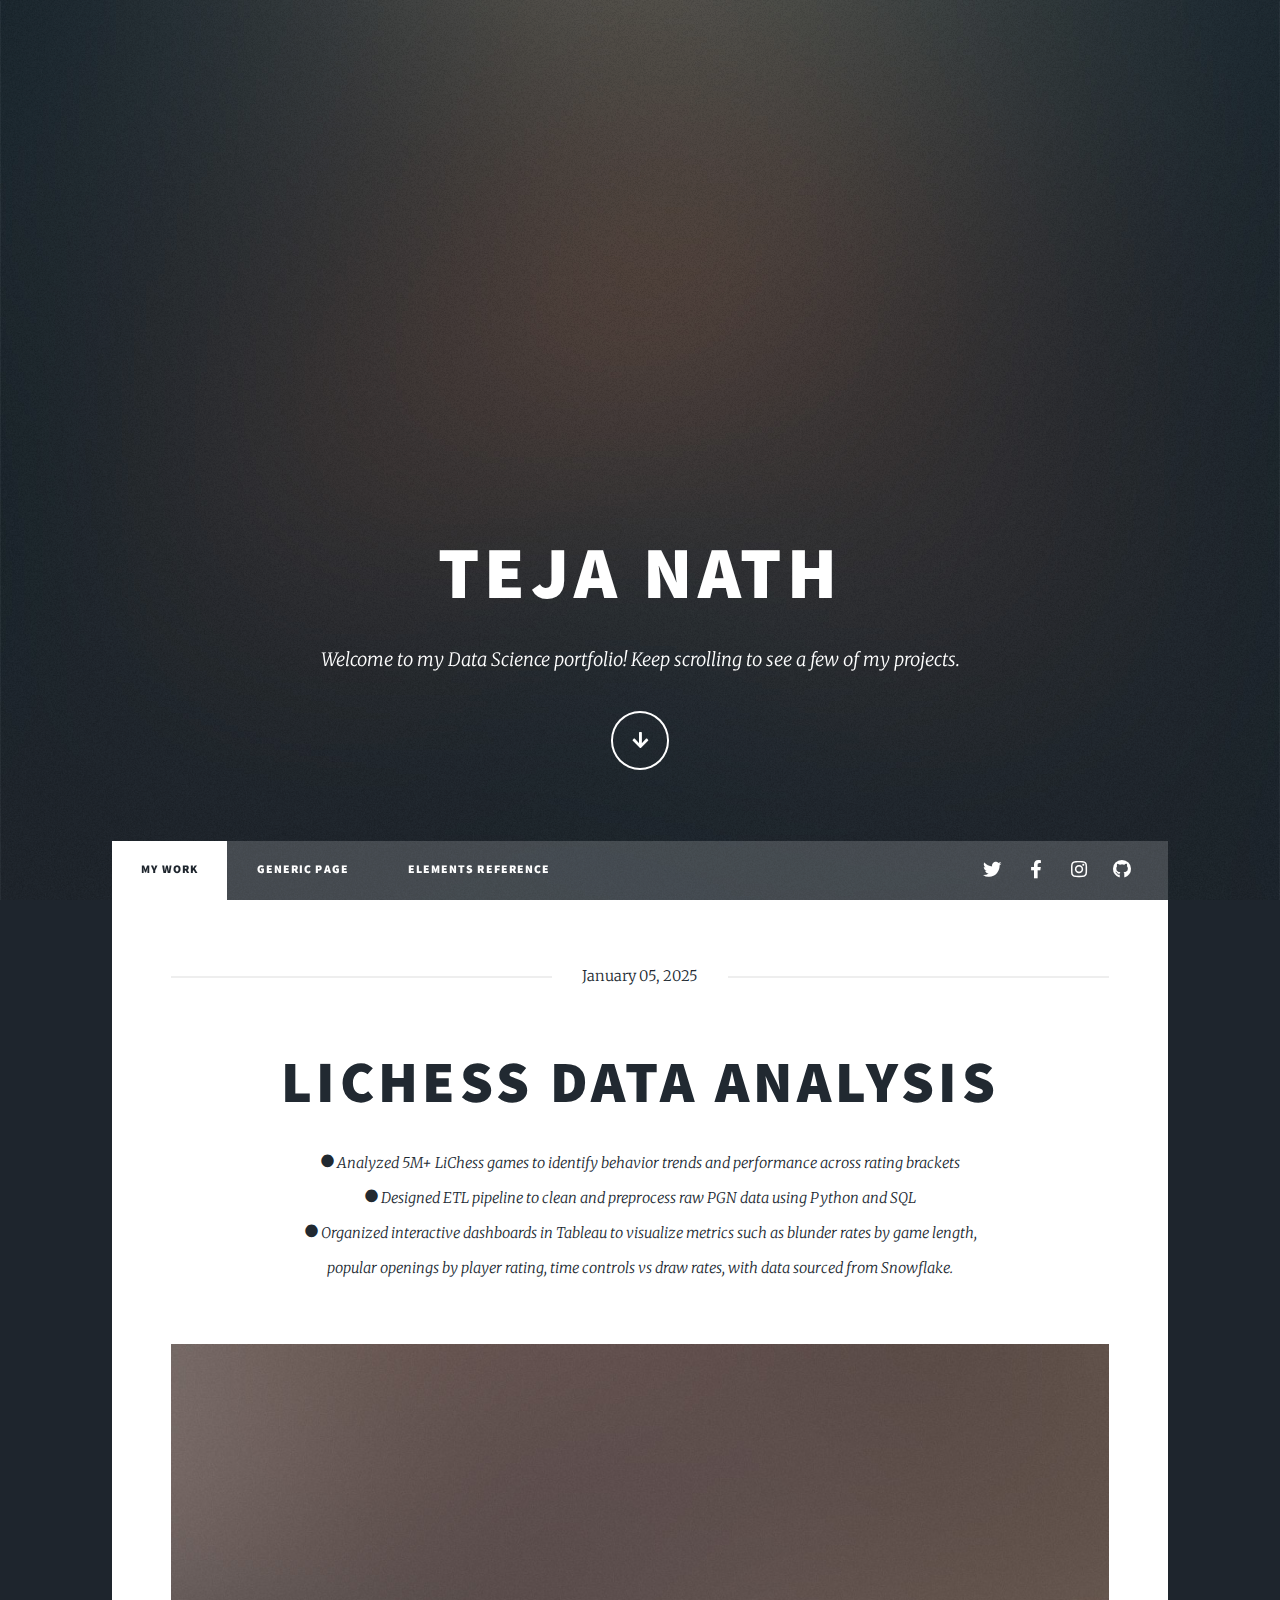
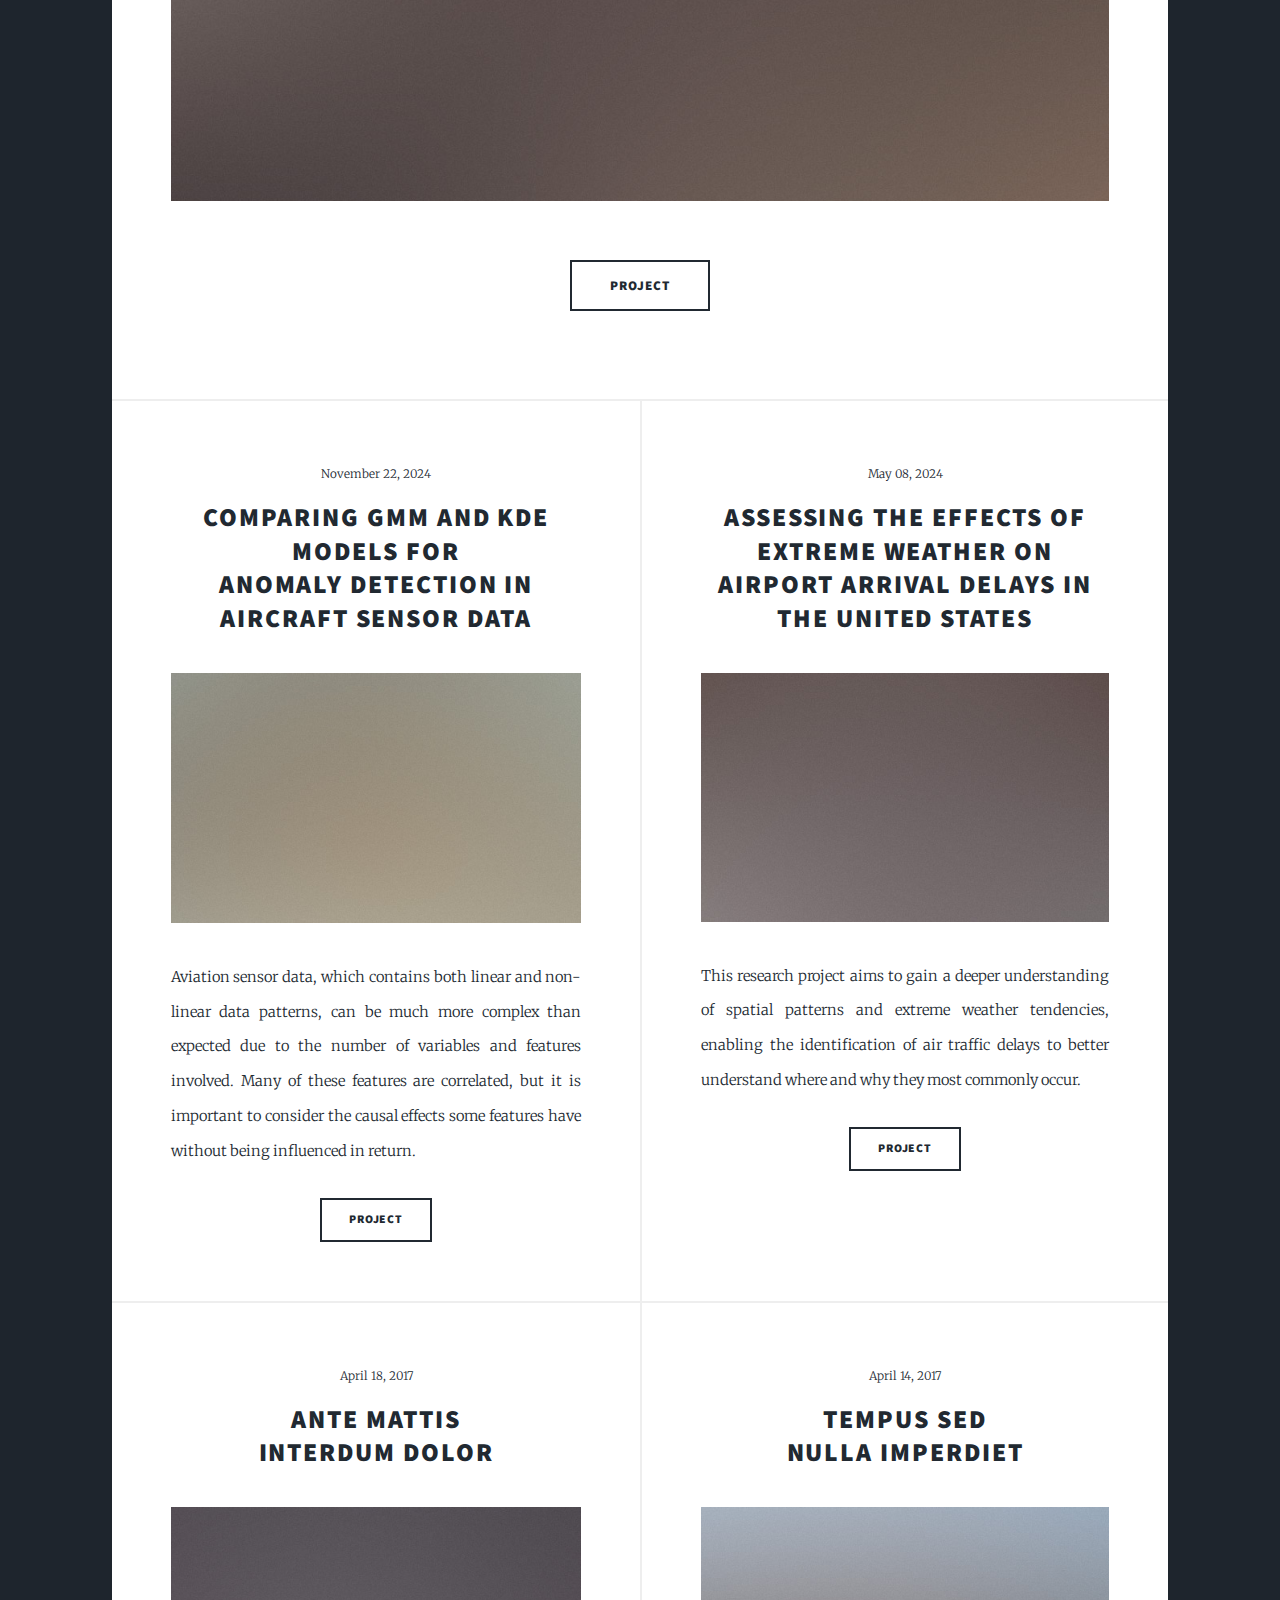
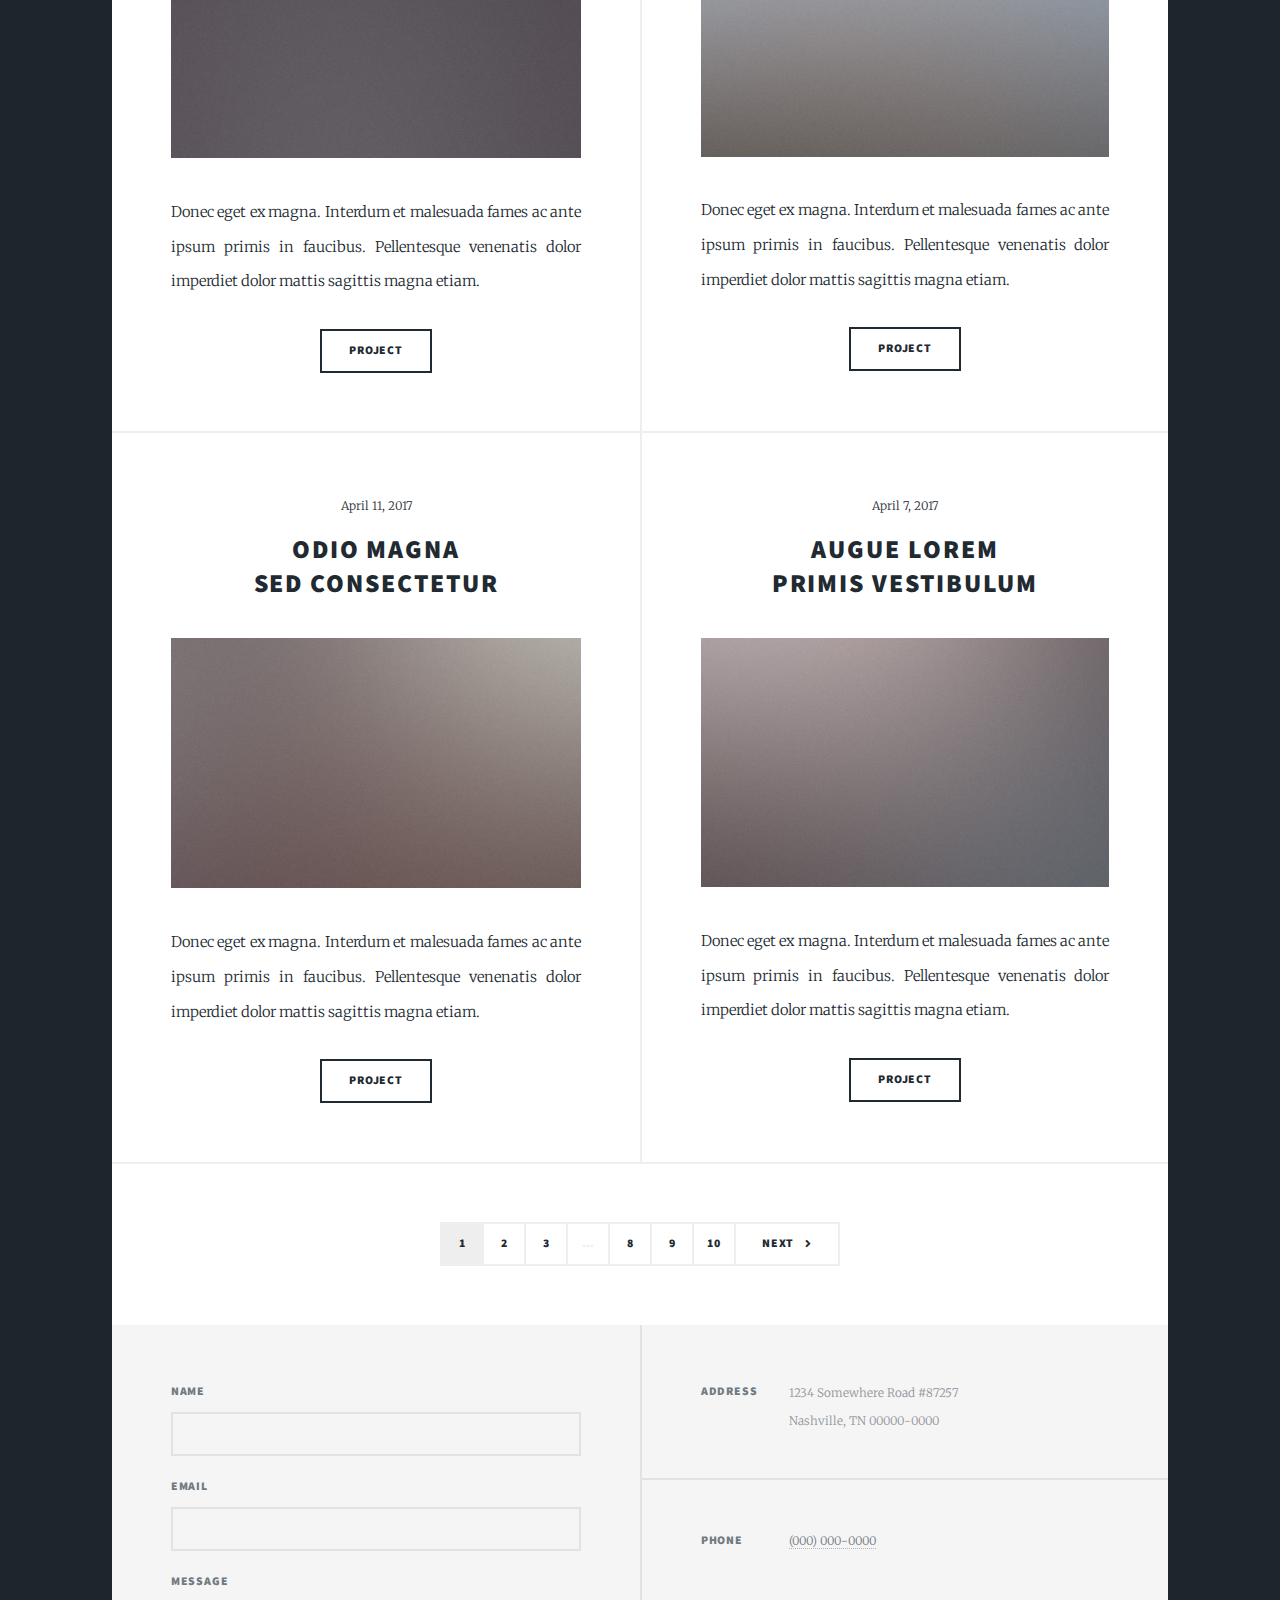
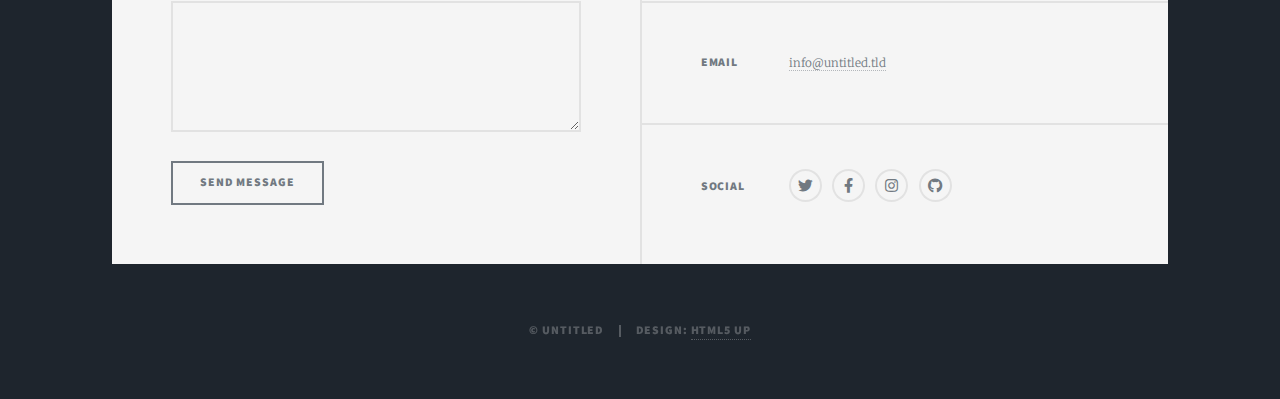
<file: index.html>
<!DOCTYPE HTML>
<!--
	Massively by HTML5 UP
	html5up.net | @ajlkn
	Free for personal and commercial use under the CCA 3.0 license (html5up.net/license)
-->
<html>
	<head>
		<title>Massively by HTML5 UP</title>
		<meta charset="utf-8" />
		<meta name="viewport" content="width=device-width, initial-scale=1, user-scalable=no" />
		<link rel="stylesheet" href="assets/css/main.css" />
		<noscript><link rel="stylesheet" href="assets/css/noscript.css" /></noscript>
	</head>
	<body class="is-preload">

		<!-- Wrapper -->
			<div id="wrapper" class="fade-in">

				<!-- Intro -->
					<div id="intro">
						<h1>Teja Nath<br />
						</h1>
						<p>Welcome to my Data Science portfolio! Keep scrolling to see a few of my projects.</p>
						<ul class="actions">
							<li><a href="#header" class="button icon solid solo fa-arrow-down scrolly">Continue</a></li>
						</ul>
					</div>

				<!-- Header -->
					<header id="header">
						<a href="index.html" class="logo">                </a>
					</header>

				<!-- Nav -->
					<nav id="nav">
						<ul class="links">
							<li class="active"><a href="index.html">My Work</a></li>
							<li><a href="generic.html">Generic Page</a></li>
							<li><a href="elements.html">Elements Reference</a></li>
						</ul>
						<ul class="icons">
							<li><a href="#" class="icon brands fa-twitter"><span class="label">Twitter</span></a></li>
							<li><a href="#" class="icon brands fa-facebook-f"><span class="label">Facebook</span></a></li>
							<li><a href="#" class="icon brands fa-instagram"><span class="label">Instagram</span></a></li>
							<li><a href="#" class="icon brands fa-github"><span class="label">GitHub</span></a></li>
						</ul>
					</nav>

				<!-- Main -->
					<div id="main">

						<!-- Featured Post -->
							<article class="post featured">
								<header class="major">
									<span class="date">January 05, 2025</span>
									<h2><a href="#">LiChess Data Analysis</a></h2>
									<p>● Analyzed 5M+ LiChess games to identify behavior trends and performance across rating brackets
 <br />● Designed ETL pipeline to clean and preprocess raw PGN data using Python and SQL
 <br />● Organized interactive dashboards in Tableau to visualize metrics such as blunder rates by game length, <br />popular openings by player rating, time controls vs draw rates, with data sourced from Snowflake.</p>
								</header>
								<a href="#" class="image main"><img src="images/pic01.jpg" alt="" /></a>
								<ul class="actions special">
									<li><a href="#" class="button large">Project</a></li>
								</ul>
							</article>

						<!-- Posts -->
							<section class="posts">
								<article>
									<header>
										<span class="date">November 22, 2024</span>
										<h2><a href="#">Comparing GMM and KDE Models for<br />
										Anomaly Detection in Aircraft Sensor Data</a></h2>
									</header>
									<a href="#" class="image fit"><img src="images/pic02.jpg" alt="" /></a>
									<p> Aviation sensor data, which contains both linear and non-linear data patterns, can be much more complex than expected due to the number of variables and features involved. Many of these features are correlated, but it is important to consider the causal effects some features have without being influenced in return.</p>
									<ul class="actions special">
										<li><a href="#" class="button">Project</a></li>
									</ul>
								</article>
								<article>
									<header>
										<span class="date">May 08, 2024</span>
										<h2><a href="#">Assessing the Effects of Extreme Weather on <br />
										Airport Arrival Delays in the United States</a></h2>
									</header>
									<a href="#" class="image fit"><img src="images/pic03.jpg" alt="" /></a>
									<p> This research project aims to gain a deeper understanding of spatial patterns and
 extreme weather tendencies, enabling the identification of air traffic delays to better
 understand where and why they most commonly occur.</p>
									<ul class="actions special">
										<li><a href="#" class="button">Project</a></li>
									</ul>
								</article>
								<article>
									<header>
										<span class="date">April 18, 2017</span>
										<h2><a href="#">Ante mattis<br />
										interdum dolor</a></h2>
									</header>
									<a href="#" class="image fit"><img src="images/pic04.jpg" alt="" /></a>
									<p>Donec eget ex magna. Interdum et malesuada fames ac ante ipsum primis in faucibus. Pellentesque venenatis dolor imperdiet dolor mattis sagittis magna etiam.</p>
									<ul class="actions special">
										<li><a href="#" class="button">Project</a></li>
									</ul>
								</article>
								<article>
									<header>
										<span class="date">April 14, 2017</span>
										<h2><a href="#">Tempus sed<br />
										nulla imperdiet</a></h2>
									</header>
									<a href="#" class="image fit"><img src="images/pic05.jpg" alt="" /></a>
									<p>Donec eget ex magna. Interdum et malesuada fames ac ante ipsum primis in faucibus. Pellentesque venenatis dolor imperdiet dolor mattis sagittis magna etiam.</p>
									<ul class="actions special">
										<li><a href="#" class="button">Project</a></li>
									</ul>
								</article>
								<article>
									<header>
										<span class="date">April 11, 2017</span>
										<h2><a href="#">Odio magna<br />
										sed consectetur</a></h2>
									</header>
									<a href="#" class="image fit"><img src="images/pic06.jpg" alt="" /></a>
									<p>Donec eget ex magna. Interdum et malesuada fames ac ante ipsum primis in faucibus. Pellentesque venenatis dolor imperdiet dolor mattis sagittis magna etiam.</p>
									<ul class="actions special">
										<li><a href="#" class="button">Project</a></li>
									</ul>
								</article>
								<article>
									<header>
										<span class="date">April 7, 2017</span>
										<h2><a href="#">Augue lorem<br />
										primis vestibulum</a></h2>
									</header>
									<a href="#" class="image fit"><img src="images/pic07.jpg" alt="" /></a>
									<p>Donec eget ex magna. Interdum et malesuada fames ac ante ipsum primis in faucibus. Pellentesque venenatis dolor imperdiet dolor mattis sagittis magna etiam.</p>
									<ul class="actions special">
										<li><a href="#" class="button">Project</a></li>
									</ul>
								</article>
							</section>

						<!-- Footer -->
							<footer>
								<div class="pagination">
									<!--<a href="#" class="previous">Prev</a>-->
									<a href="#" class="page active">1</a>
									<a href="#" class="page">2</a>
									<a href="#" class="page">3</a>
									<span class="extra">&hellip;</span>
									<a href="#" class="page">8</a>
									<a href="#" class="page">9</a>
									<a href="#" class="page">10</a>
									<a href="#" class="next">Next</a>
								</div>
							</footer>

					</div>

				<!-- Footer -->
					<footer id="footer">
						<section>
							<form method="post" action="#">
								<div class="fields">
									<div class="field">
										<label for="name">Name</label>
										<input type="text" name="name" id="name" />
									</div>
									<div class="field">
										<label for="email">Email</label>
										<input type="text" name="email" id="email" />
									</div>
									<div class="field">
										<label for="message">Message</label>
										<textarea name="message" id="message" rows="3"></textarea>
									</div>
								</div>
								<ul class="actions">
									<li><input type="submit" value="Send Message" /></li>
								</ul>
							</form>
						</section>
						<section class="split contact">
							<section class="alt">
								<h3>Address</h3>
								<p>1234 Somewhere Road #87257<br />
								Nashville, TN 00000-0000</p>
							</section>
							<section>
								<h3>Phone</h3>
								<p><a href="#">(000) 000-0000</a></p>
							</section>
							<section>
								<h3>Email</h3>
								<p><a href="#">info@untitled.tld</a></p>
							</section>
							<section>
								<h3>Social</h3>
								<ul class="icons alt">
									<li><a href="#" class="icon brands alt fa-twitter"><span class="label">Twitter</span></a></li>
									<li><a href="#" class="icon brands alt fa-facebook-f"><span class="label">Facebook</span></a></li>
									<li><a href="#" class="icon brands alt fa-instagram"><span class="label">Instagram</span></a></li>
									<li><a href="#" class="icon brands alt fa-github"><span class="label">GitHub</span></a></li>
								</ul>
							</section>
						</section>
					</footer>

				<!-- Copyright -->
					<div id="copyright">
						<ul><li>&copy; Untitled</li><li>Design: <a href="https://html5up.net">HTML5 UP</a></li></ul>
					</div>

			</div>

		<!-- Scripts -->
			<script src="assets/js/jquery.min.js"></script>
			<script src="assets/js/jquery.scrollex.min.js"></script>
			<script src="assets/js/jquery.scrolly.min.js"></script>
			<script src="assets/js/browser.min.js"></script>
			<script src="assets/js/breakpoints.min.js"></script>
			<script src="assets/js/util.js"></script>
			<script src="assets/js/main.js"></script>

	</body>
</html>
</file>
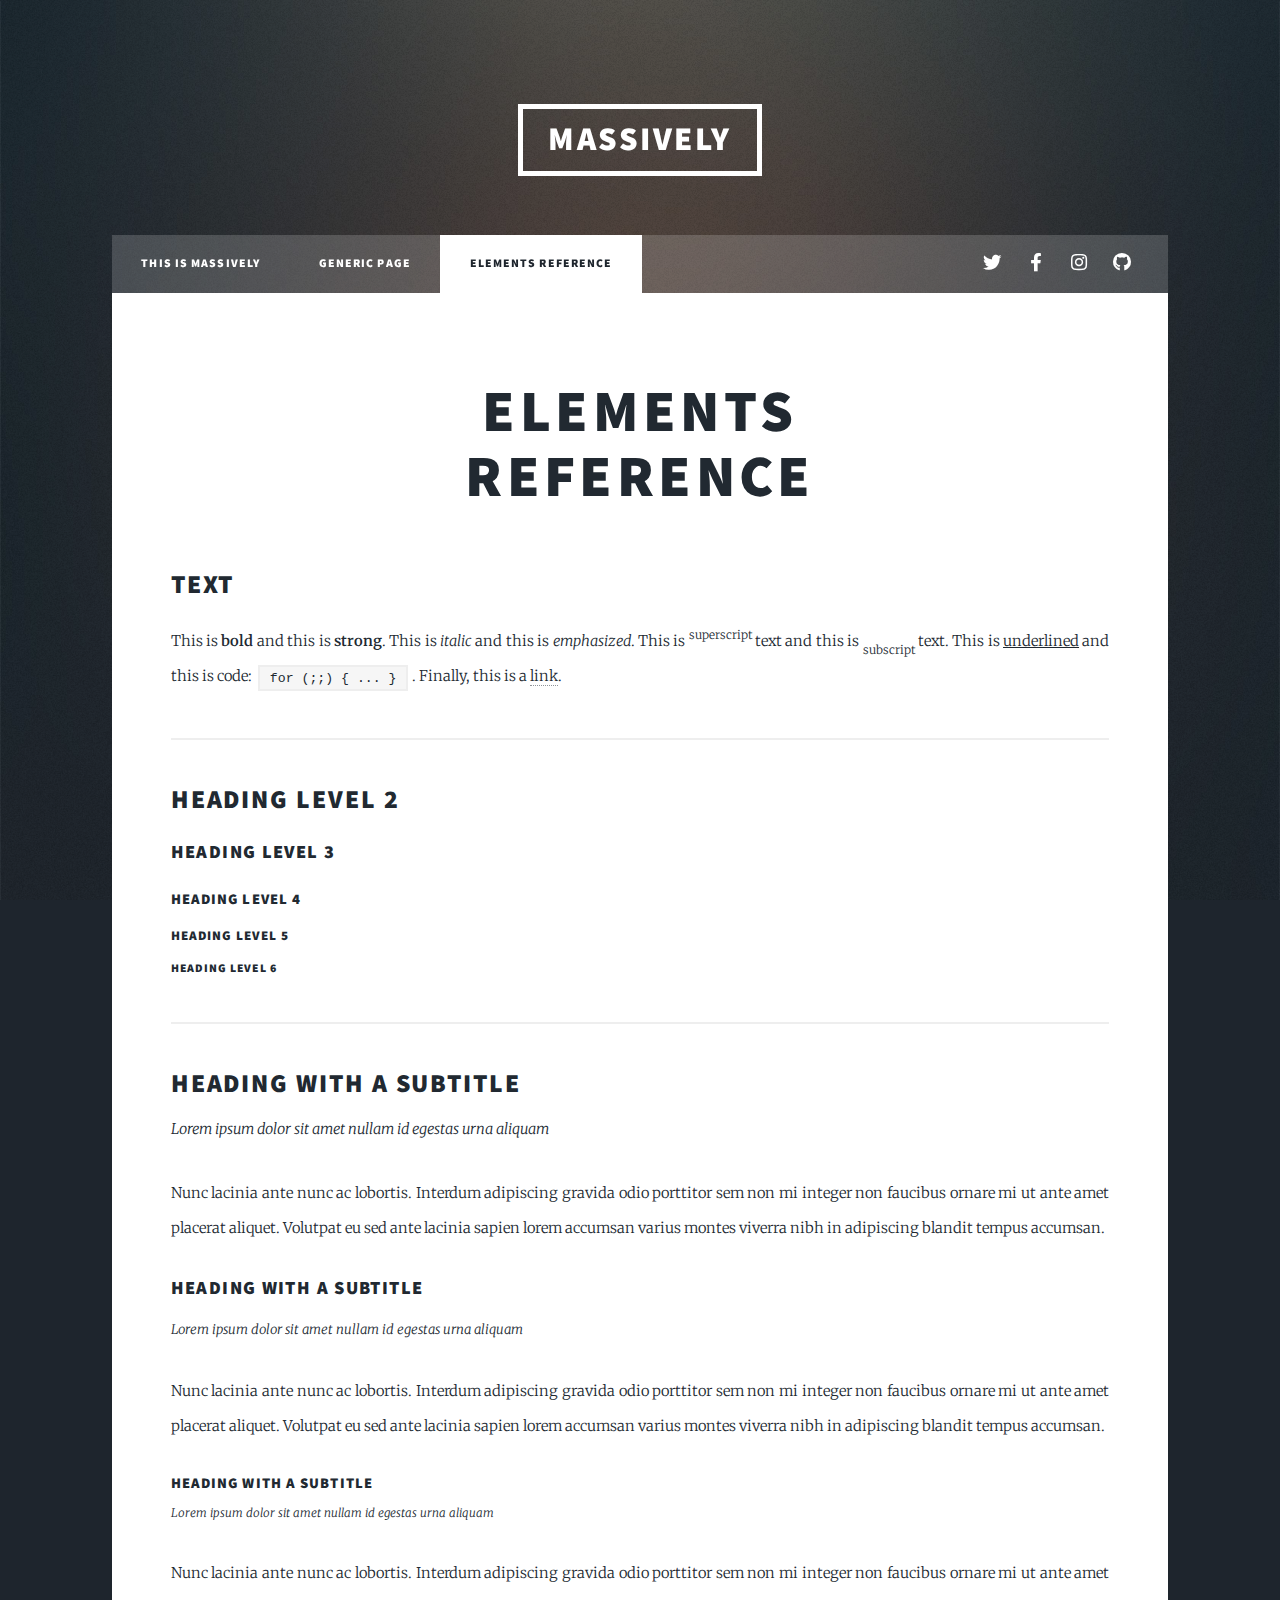
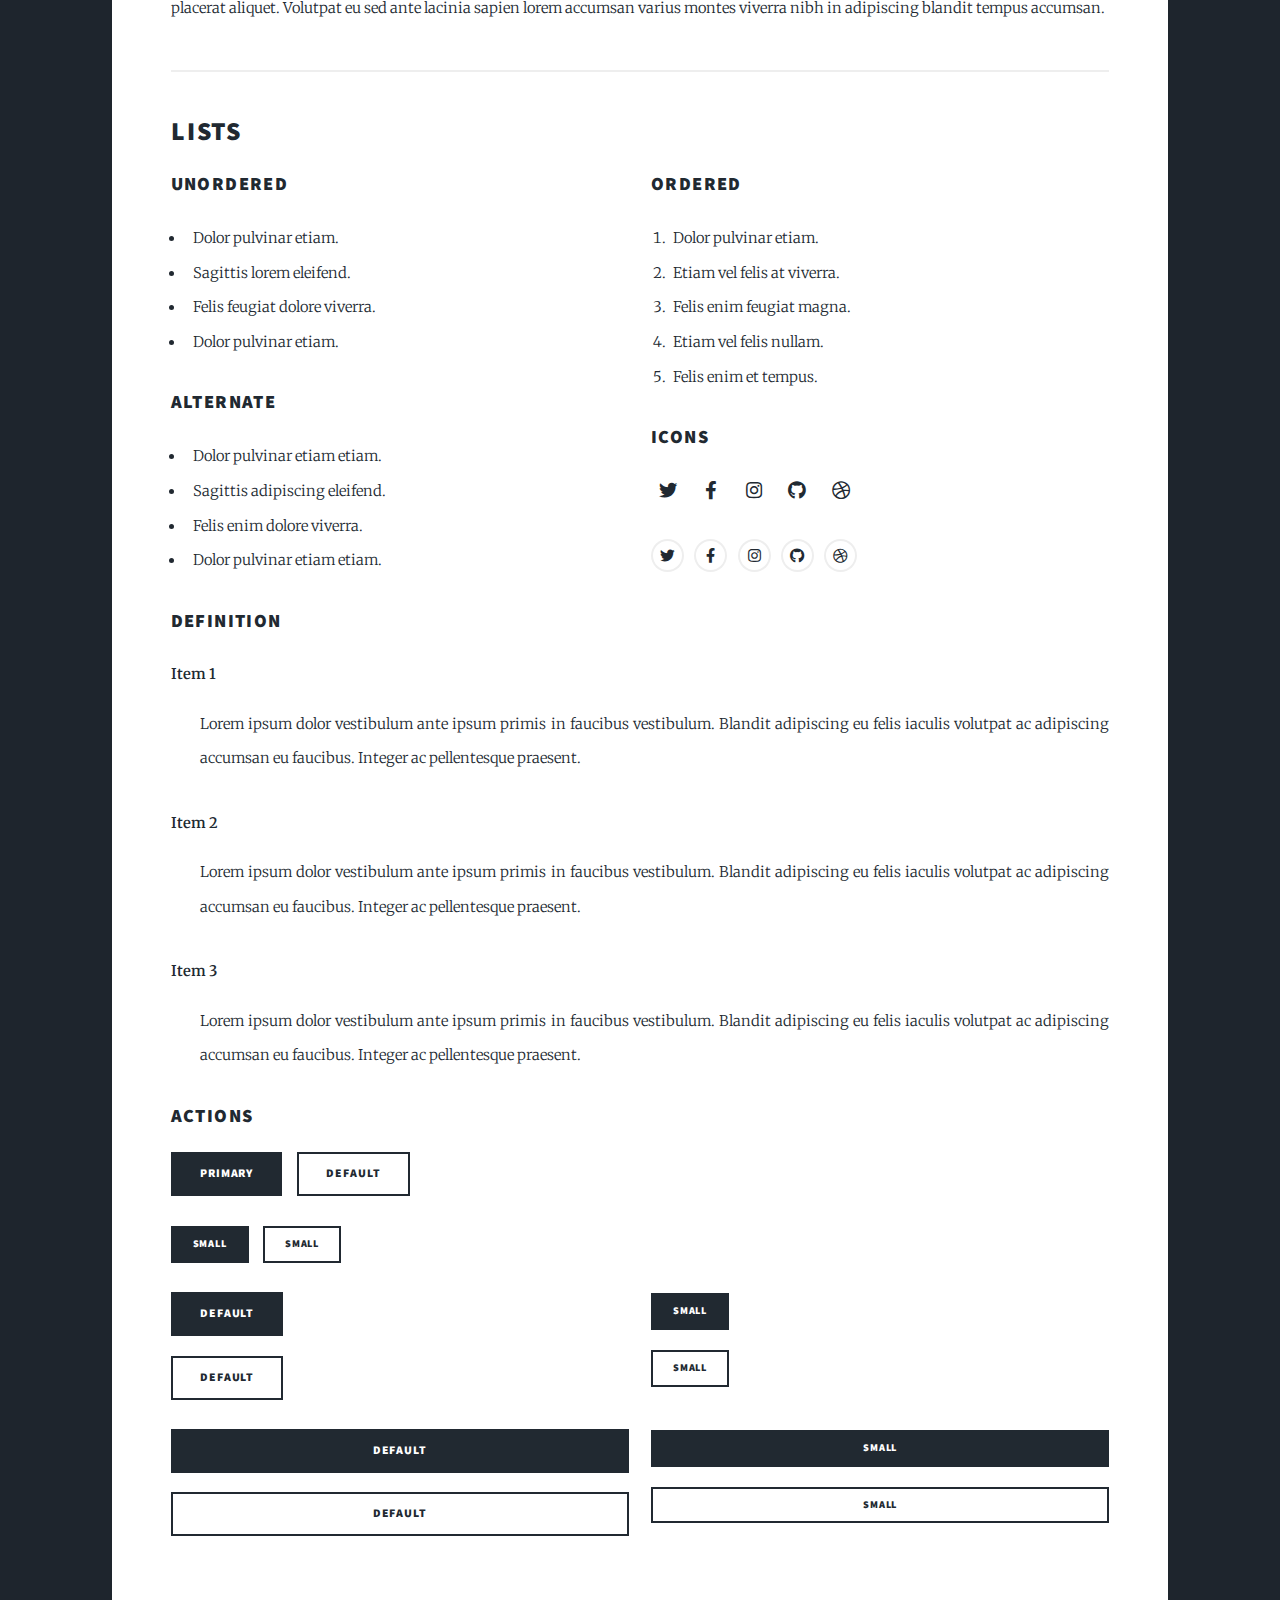
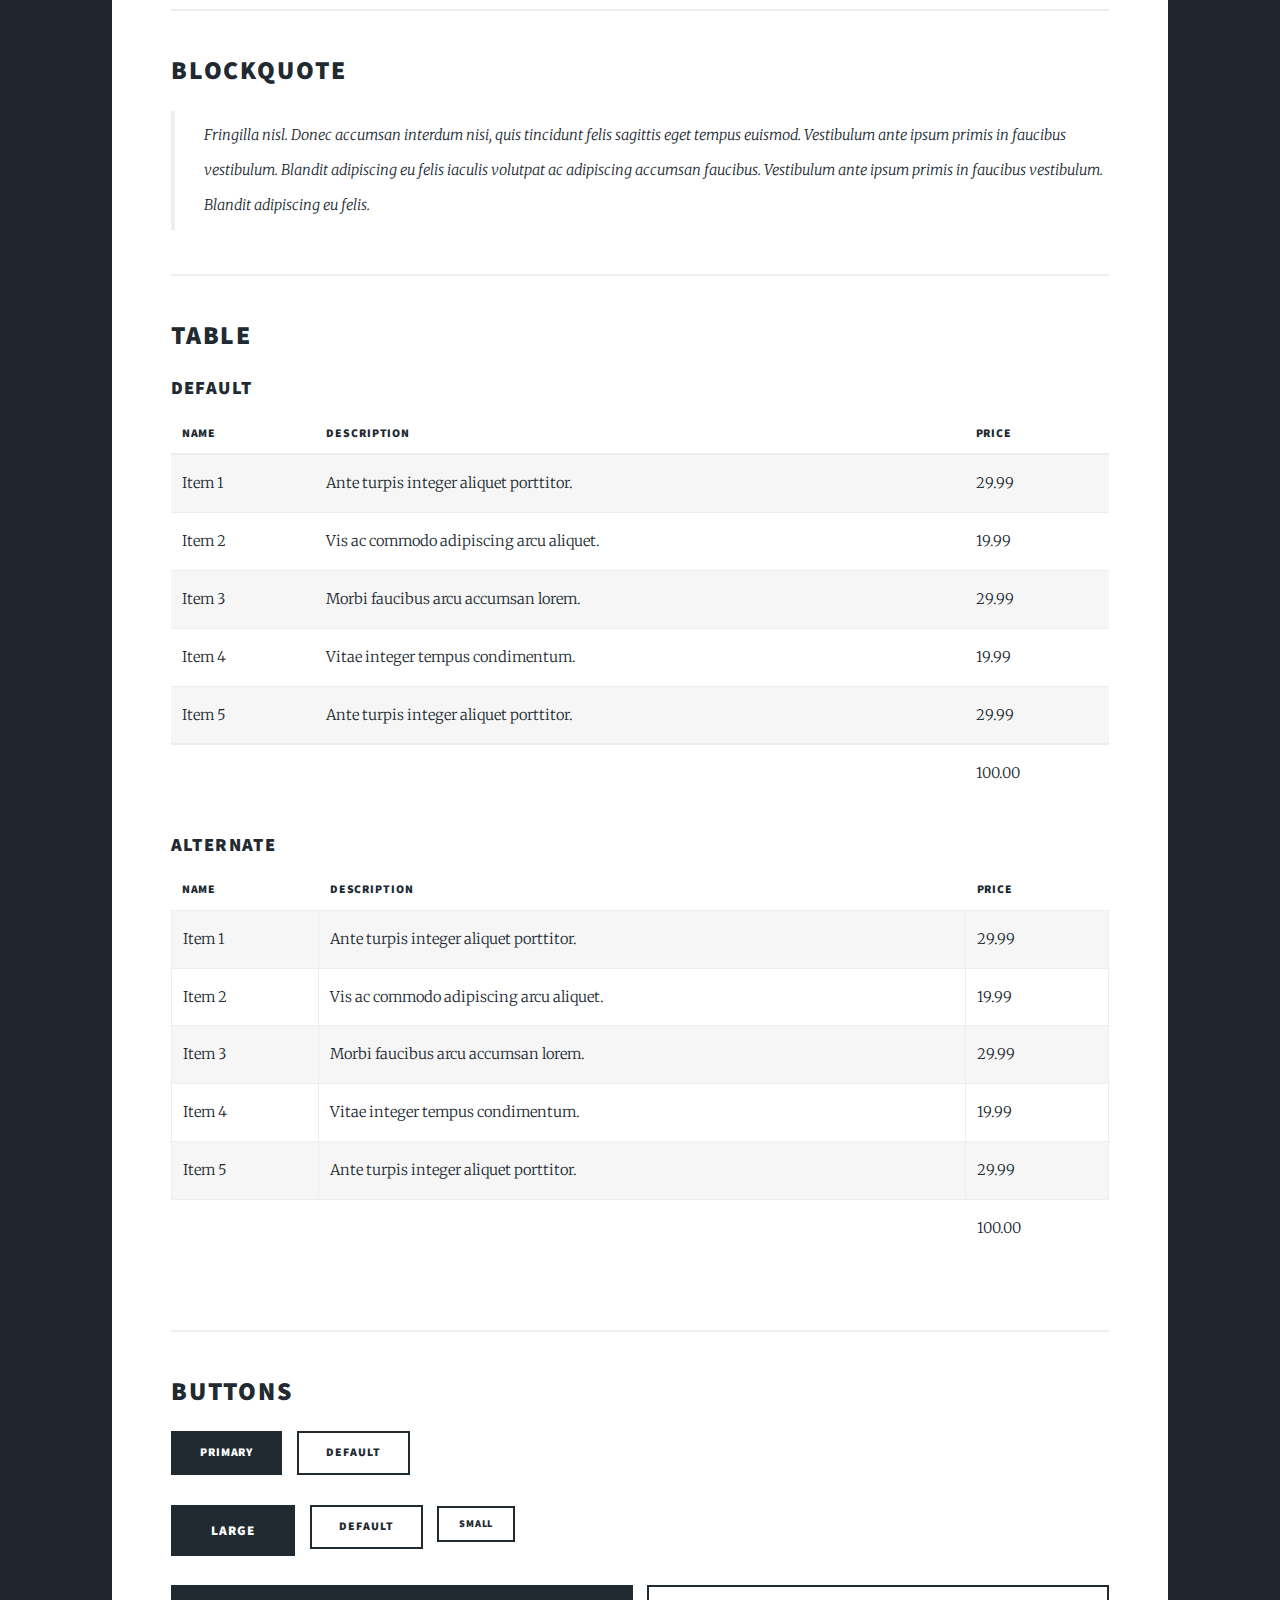
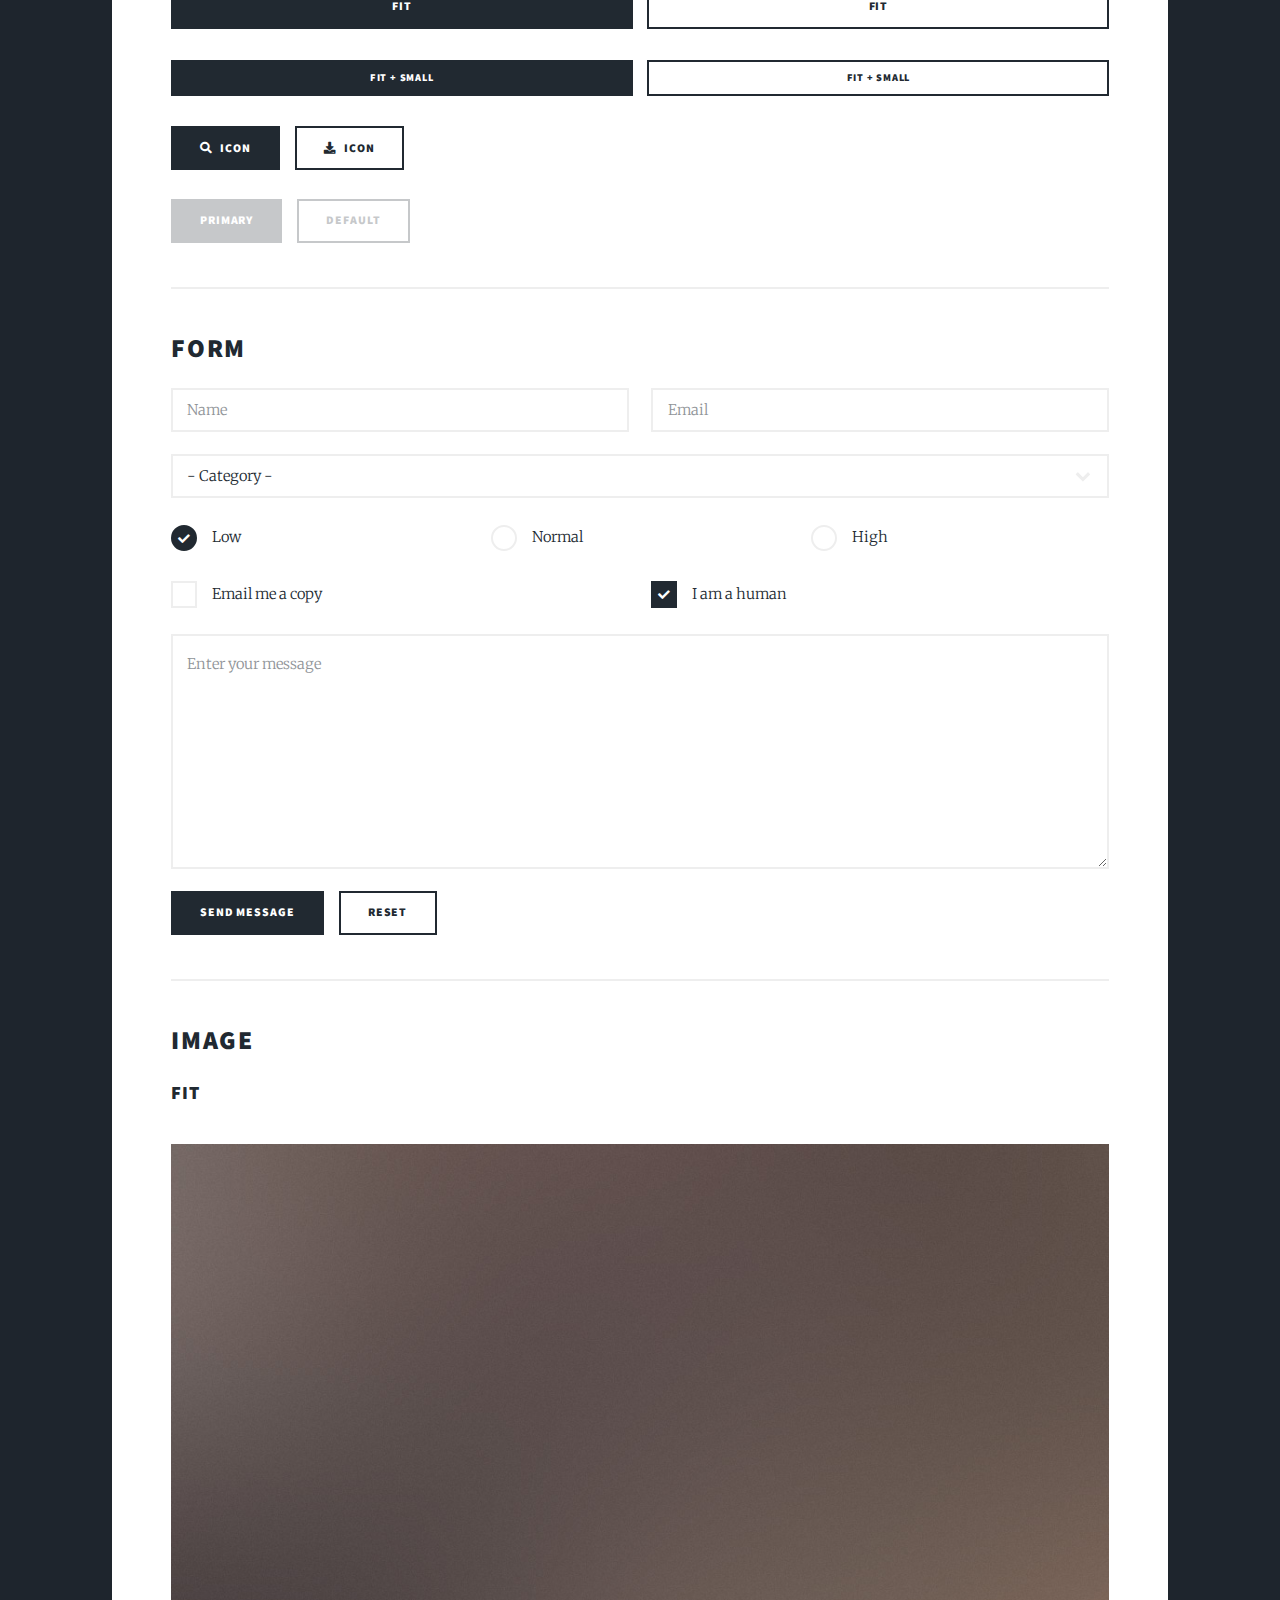
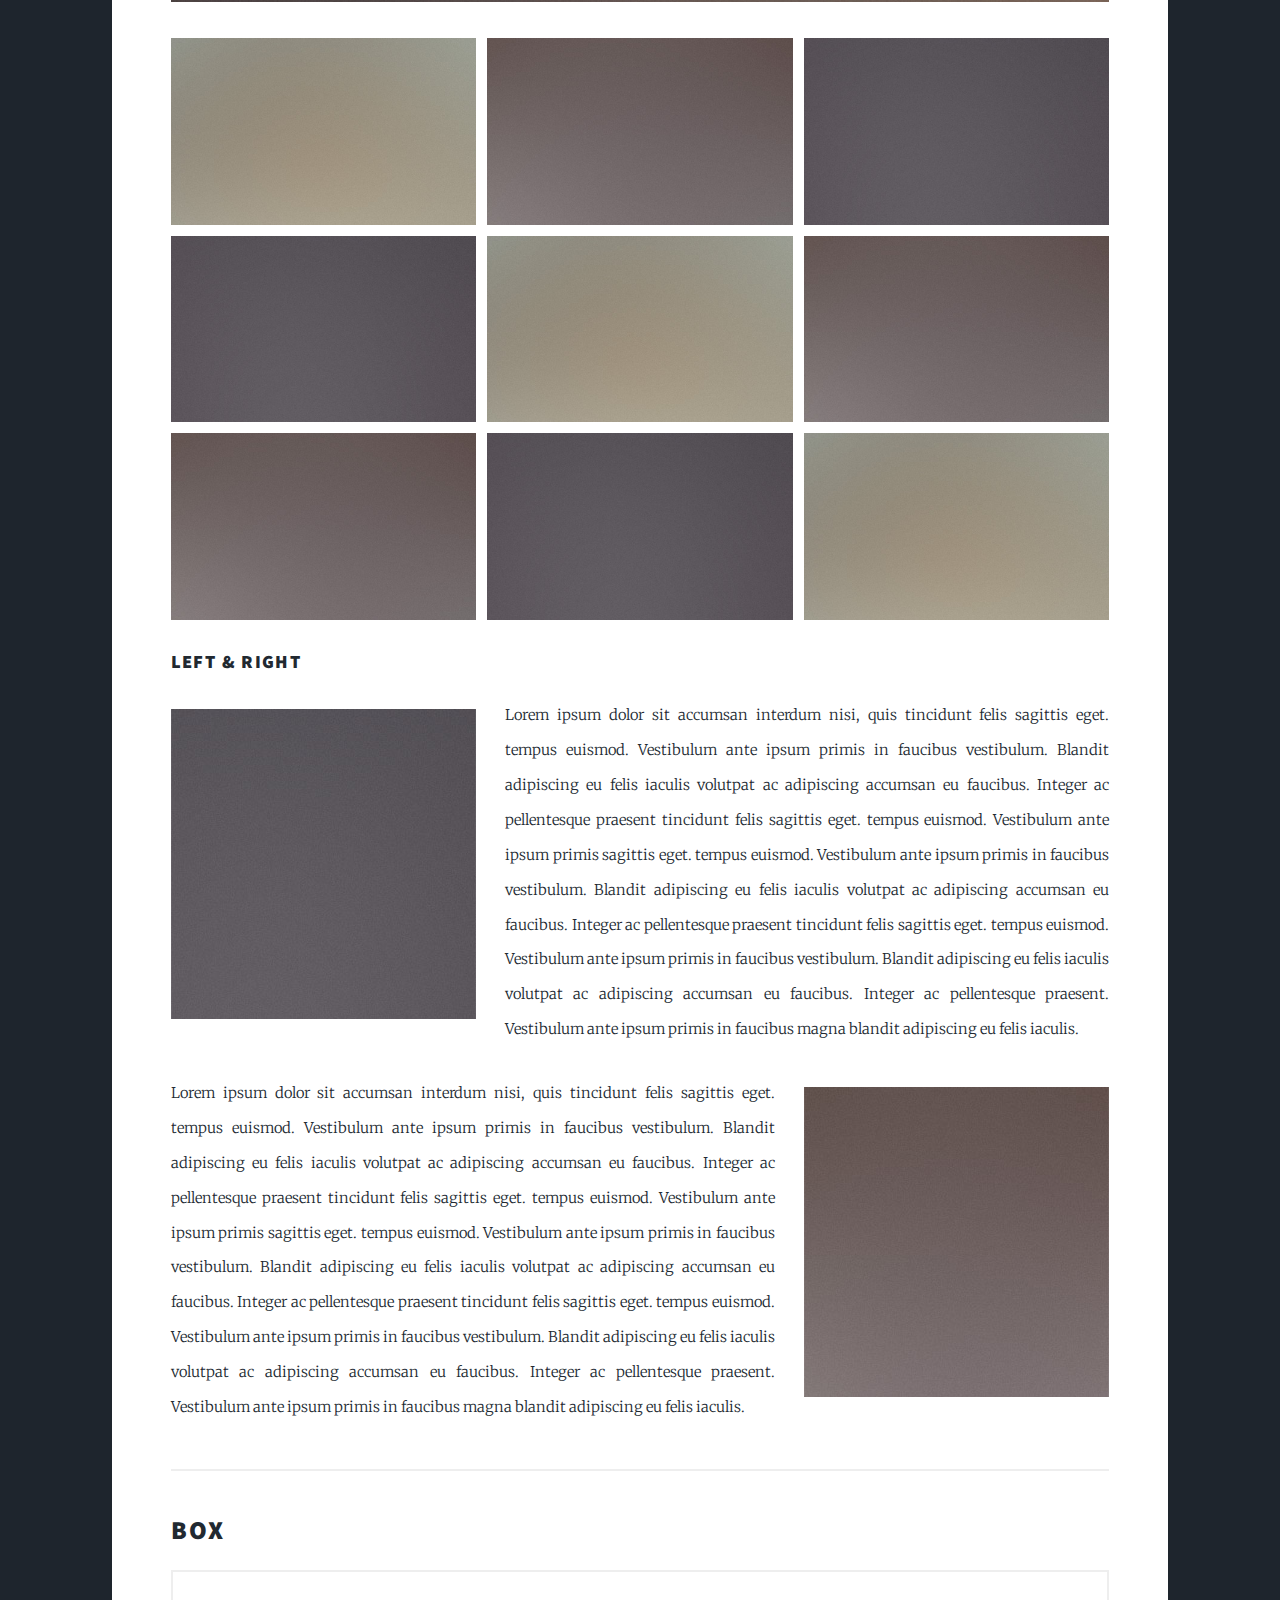
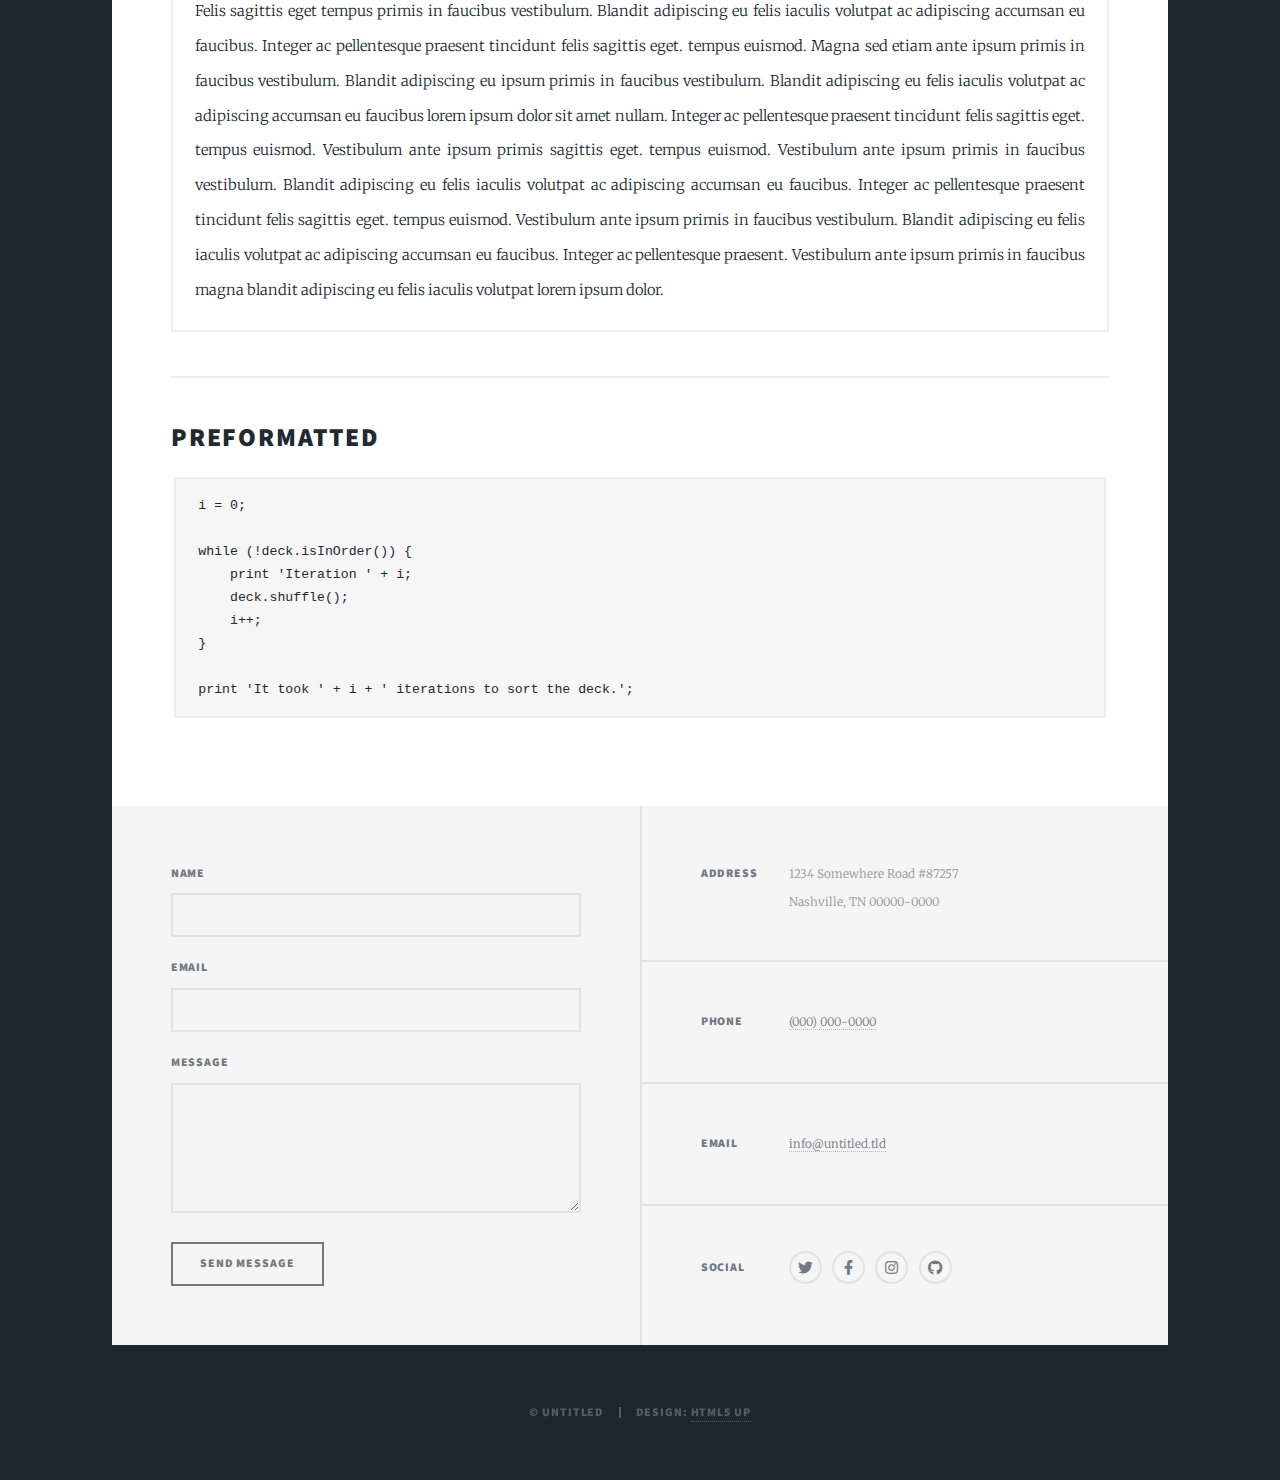
<file: elements.html>
<!DOCTYPE HTML>
<!--
	Massively by HTML5 UP
	html5up.net | @ajlkn
	Free for personal and commercial use under the CCA 3.0 license (html5up.net/license)
-->
<html>
	<head>
		<title>Elements Reference - Massively by HTML5 UP</title>
		<meta charset="utf-8" />
		<meta name="viewport" content="width=device-width, initial-scale=1, user-scalable=no" />
		<link rel="stylesheet" href="assets/css/main.css" />
		<noscript><link rel="stylesheet" href="assets/css/noscript.css" /></noscript>
	</head>
	<body class="is-preload">

		<!-- Wrapper -->
			<div id="wrapper">

				<!-- Header -->
					<header id="header">
						<a href="index.html" class="logo">Massively</a>
					</header>

				<!-- Nav -->
					<nav id="nav">
						<ul class="links">
							<li><a href="index.html">This is Massively</a></li>
							<li><a href="generic.html">Generic Page</a></li>
							<li class="active"><a href="elements.html">Elements Reference</a></li>
						</ul>
						<ul class="icons">
							<li><a href="#" class="icon brands fa-twitter"><span class="label">Twitter</span></a></li>
							<li><a href="#" class="icon brands fa-facebook-f"><span class="label">Facebook</span></a></li>
							<li><a href="#" class="icon brands fa-instagram"><span class="label">Instagram</span></a></li>
							<li><a href="#" class="icon brands fa-github"><span class="label">GitHub</span></a></li>
						</ul>
					</nav>

				<!-- Main -->
					<div id="main">

						<!-- Post -->
							<section class="post">
								<header class="major">
									<h1>Elements<br />
									Reference</h1>
								</header>

								<!-- Text stuff -->
									<h2>Text</h2>
									<p>This is <b>bold</b> and this is <strong>strong</strong>. This is <i>italic</i> and this is <em>emphasized</em>.
									This is <sup>superscript</sup> text and this is <sub>subscript</sub> text.
									This is <u>underlined</u> and this is code: <code>for (;;) { ... }</code>.
									Finally, this is a <a href="#">link</a>.</p>
									<hr />
									<h2>Heading Level 2</h2>
									<h3>Heading Level 3</h3>
									<h4>Heading Level 4</h4>
									<h5>Heading Level 5</h5>
									<h6>Heading Level 6</h6>
									<hr />
									<header>
										<h2>Heading with a Subtitle</h2>
										<p>Lorem ipsum dolor sit amet nullam id egestas urna aliquam</p>
									</header>
									<p>Nunc lacinia ante nunc ac lobortis. Interdum adipiscing gravida odio porttitor sem non mi integer non faucibus ornare mi ut ante amet placerat aliquet. Volutpat eu sed ante lacinia sapien lorem accumsan varius montes viverra nibh in adipiscing blandit tempus accumsan.</p>
									<header>
										<h3>Heading with a Subtitle</h3>
										<p>Lorem ipsum dolor sit amet nullam id egestas urna aliquam</p>
									</header>
									<p>Nunc lacinia ante nunc ac lobortis. Interdum adipiscing gravida odio porttitor sem non mi integer non faucibus ornare mi ut ante amet placerat aliquet. Volutpat eu sed ante lacinia sapien lorem accumsan varius montes viverra nibh in adipiscing blandit tempus accumsan.</p>
									<header>
										<h4>Heading with a Subtitle</h4>
										<p>Lorem ipsum dolor sit amet nullam id egestas urna aliquam</p>
									</header>
									<p>Nunc lacinia ante nunc ac lobortis. Interdum adipiscing gravida odio porttitor sem non mi integer non faucibus ornare mi ut ante amet placerat aliquet. Volutpat eu sed ante lacinia sapien lorem accumsan varius montes viverra nibh in adipiscing blandit tempus accumsan.</p>

									<hr />

								<!-- Lists -->
									<h2>Lists</h2>
									<div class="row">
										<div class="col-6 col-12-small">

											<h3>Unordered</h3>
											<ul>
												<li>Dolor pulvinar etiam.</li>
												<li>Sagittis lorem eleifend.</li>
												<li>Felis feugiat dolore viverra.</li>
												<li>Dolor pulvinar etiam.</li>
											</ul>

											<h3>Alternate</h3>
											<ul class="alt">
												<li>Dolor pulvinar etiam etiam.</li>
												<li>Sagittis adipiscing eleifend.</li>
												<li>Felis enim dolore viverra.</li>
												<li>Dolor pulvinar etiam etiam.</li>
											</ul>

										</div>
										<div class="col-6 col-12-small">

											<h3>Ordered</h3>
											<ol>
												<li>Dolor pulvinar etiam.</li>
												<li>Etiam vel felis at viverra.</li>
												<li>Felis enim feugiat magna.</li>
												<li>Etiam vel felis nullam.</li>
												<li>Felis enim et tempus.</li>
											</ol>

											<h3>Icons</h3>
											<ul class="icons">
												<li><a href="#" class="icon brands fa-twitter"><span class="label">Twitter</span></a></li>
												<li><a href="#" class="icon brands fa-facebook-f"><span class="label">Facebook</span></a></li>
												<li><a href="#" class="icon brands fa-instagram"><span class="label">Instagram</span></a></li>
												<li><a href="#" class="icon brands fa-github"><span class="label">Github</span></a></li>
												<li><a href="#" class="icon brands fa-dribbble"><span class="label">Dribbble</span></a></li>
											</ul>
											<ul class="icons alt">
												<li><a href="#" class="icon brands alt fa-twitter"><span class="label">Twitter</span></a></li>
												<li><a href="#" class="icon brands alt fa-facebook-f"><span class="label">Facebook</span></a></li>
												<li><a href="#" class="icon brands alt fa-instagram"><span class="label">Instagram</span></a></li>
												<li><a href="#" class="icon brands alt fa-github"><span class="label">Github</span></a></li>
												<li><a href="#" class="icon brands alt fa-dribbble"><span class="label">Dribbble</span></a></li>
											</ul>

										</div>
									</div>
									<h3>Definition</h3>
									<dl>
										<dt>Item 1</dt>
										<dd>
											<p>Lorem ipsum dolor vestibulum ante ipsum primis in faucibus vestibulum. Blandit adipiscing eu felis iaculis volutpat ac adipiscing accumsan eu faucibus. Integer ac pellentesque praesent.</p>
										</dd>
										<dt>Item 2</dt>
										<dd>
											<p>Lorem ipsum dolor vestibulum ante ipsum primis in faucibus vestibulum. Blandit adipiscing eu felis iaculis volutpat ac adipiscing accumsan eu faucibus. Integer ac pellentesque praesent.</p>
										</dd>
										<dt>Item 3</dt>
										<dd>
											<p>Lorem ipsum dolor vestibulum ante ipsum primis in faucibus vestibulum. Blandit adipiscing eu felis iaculis volutpat ac adipiscing accumsan eu faucibus. Integer ac pellentesque praesent.</p>
										</dd>
									</dl>

									<h3>Actions</h3>
									<ul class="actions">
										<li><a href="#" class="button primary">Primary</a></li>
										<li><a href="#" class="button">Default</a></li>
									</ul>
									<ul class="actions small">
										<li><a href="#" class="button primary small">Small</a></li>
										<li><a href="#" class="button small">Small</a></li>
									</ul>
									<div class="row">
										<div class="col-6 col-12-small">
											<ul class="actions stacked">
												<li><a href="#" class="button primary">Default</a></li>
												<li><a href="#" class="button">Default</a></li>
											</ul>
										</div>
										<div class="col-6 col-12-small">
											<ul class="actions stacked">
												<li><a href="#" class="button primary small">Small</a></li>
												<li><a href="#" class="button small">Small</a></li>
											</ul>
										</div>
									</div>
									<div class="row">
										<div class="col-6 col-12-small">
											<ul class="actions stacked">
												<li><a href="#" class="button primary fit">Default</a></li>
												<li><a href="#" class="button fit">Default</a></li>
											</ul>
										</div>
										<div class="col-6 col-12-small">
											<ul class="actions stacked">
												<li><a href="#" class="button primary small fit">Small</a></li>
												<li><a href="#" class="button small fit">Small</a></li>
											</ul>
										</div>
									</div>

									<hr />

								<!-- Blockquote -->
									<h2>Blockquote</h2>
									<blockquote>Fringilla nisl. Donec accumsan interdum nisi, quis tincidunt felis sagittis eget tempus euismod. Vestibulum ante ipsum primis in faucibus vestibulum. Blandit adipiscing eu felis iaculis volutpat ac adipiscing accumsan faucibus. Vestibulum ante ipsum primis in faucibus vestibulum. Blandit adipiscing eu felis.</blockquote>

									<hr />

								<!-- Table -->
									<h2>Table</h2>

									<h3>Default</h3>
									<div class="table-wrapper">
										<table>
											<thead>
												<tr>
													<th>Name</th>
													<th>Description</th>
													<th>Price</th>
												</tr>
											</thead>
											<tbody>
												<tr>
													<td>Item 1</td>
													<td>Ante turpis integer aliquet porttitor.</td>
													<td>29.99</td>
												</tr>
												<tr>
													<td>Item 2</td>
													<td>Vis ac commodo adipiscing arcu aliquet.</td>
													<td>19.99</td>
												</tr>
												<tr>
													<td>Item 3</td>
													<td> Morbi faucibus arcu accumsan lorem.</td>
													<td>29.99</td>
												</tr>
												<tr>
													<td>Item 4</td>
													<td>Vitae integer tempus condimentum.</td>
													<td>19.99</td>
												</tr>
												<tr>
													<td>Item 5</td>
													<td>Ante turpis integer aliquet porttitor.</td>
													<td>29.99</td>
												</tr>
											</tbody>
											<tfoot>
												<tr>
													<td colspan="2"></td>
													<td>100.00</td>
												</tr>
											</tfoot>
										</table>
									</div>

									<h3>Alternate</h3>
									<div class="table-wrapper">
										<table class="alt">
											<thead>
												<tr>
													<th>Name</th>
													<th>Description</th>
													<th>Price</th>
												</tr>
											</thead>
											<tbody>
												<tr>
													<td>Item 1</td>
													<td>Ante turpis integer aliquet porttitor.</td>
													<td>29.99</td>
												</tr>
												<tr>
													<td>Item 2</td>
													<td>Vis ac commodo adipiscing arcu aliquet.</td>
													<td>19.99</td>
												</tr>
												<tr>
													<td>Item 3</td>
													<td> Morbi faucibus arcu accumsan lorem.</td>
													<td>29.99</td>
												</tr>
												<tr>
													<td>Item 4</td>
													<td>Vitae integer tempus condimentum.</td>
													<td>19.99</td>
												</tr>
												<tr>
													<td>Item 5</td>
													<td>Ante turpis integer aliquet porttitor.</td>
													<td>29.99</td>
												</tr>
											</tbody>
											<tfoot>
												<tr>
													<td colspan="2"></td>
													<td>100.00</td>
												</tr>
											</tfoot>
										</table>
									</div>

									<hr />

								<!-- Buttons -->
									<h2>Buttons</h2>
									<ul class="actions">
										<li><a href="#" class="button primary">Primary</a></li>
										<li><a href="#" class="button">Default</a></li>
									</ul>
									<ul class="actions">
										<li><a href="#" class="button primary large">Large</a></li>
										<li><a href="#" class="button">Default</a></li>
										<li><a href="#" class="button small">Small</a></li>
									</ul>
									<ul class="actions fit">
										<li><a href="#" class="button primary fit">Fit</a></li>
										<li><a href="#" class="button fit">Fit</a></li>
									</ul>
									<ul class="actions fit small">
										<li><a href="#" class="button primary fit small">Fit + Small</a></li>
										<li><a href="#" class="button fit small">Fit + Small</a></li>
									</ul>
									<ul class="actions">
										<li><a href="#" class="button primary icon solid fa-search">Icon</a></li>
										<li><a href="#" class="button icon solid fa-download">Icon</a></li>
									</ul>
									<ul class="actions">
										<li><span class="button primary disabled">Primary</span></li>
										<li><span class="button disabled">Default</span></li>
									</ul>

									<hr />

								<!-- Form -->
									<h2>Form</h2>

									<form method="post" action="#">
										<div class="row gtr-uniform">
											<div class="col-6 col-12-xsmall">
												<input type="text" name="demo-name" id="demo-name" value="" placeholder="Name" />
											</div>
											<div class="col-6 col-12-xsmall">
												<input type="email" name="demo-email" id="demo-email" value="" placeholder="Email" />
											</div>
											<!-- Break -->
											<div class="col-12">
												<select name="demo-category" id="demo-category">
													<option value="">- Category -</option>
													<option value="1">Manufacturing</option>
													<option value="1">Shipping</option>
													<option value="1">Administration</option>
													<option value="1">Human Resources</option>
												</select>
											</div>
											<!-- Break -->
											<div class="col-4 col-12-small">
												<input type="radio" id="demo-priority-low" name="demo-priority" checked>
												<label for="demo-priority-low">Low</label>
											</div>
											<div class="col-4 col-12-small">
												<input type="radio" id="demo-priority-normal" name="demo-priority">
												<label for="demo-priority-normal">Normal</label>
											</div>
											<div class="col-4 col-12-small">
												<input type="radio" id="demo-priority-high" name="demo-priority">
												<label for="demo-priority-high">High</label>
											</div>
											<!-- Break -->
											<div class="col-6 col-12-small">
												<input type="checkbox" id="demo-copy" name="demo-copy">
												<label for="demo-copy">Email me a copy</label>
											</div>
											<div class="col-6 col-12-small">
												<input type="checkbox" id="demo-human" name="demo-human" checked>
												<label for="demo-human">I am a human</label>
											</div>
											<!-- Break -->
											<div class="col-12">
												<textarea name="demo-message" id="demo-message" placeholder="Enter your message" rows="6"></textarea>
											</div>
											<!-- Break -->
											<div class="col-12">
												<ul class="actions">
													<li><input type="submit" value="Send Message" class="primary" /></li>
													<li><input type="reset" value="Reset" /></li>
												</ul>
											</div>
										</div>
									</form>

									<hr />

								<!-- Image -->
									<h2>Image</h2>

									<h3>Fit</h3>
									<span class="image fit"><img src="images/pic01.jpg" alt="" /></span>
									<div class="box alt">
										<div class="row gtr-50 gtr-uniform">
											<div class="col-4"><span class="image fit"><img src="images/pic02.jpg" alt="" /></span></div>
											<div class="col-4"><span class="image fit"><img src="images/pic03.jpg" alt="" /></span></div>
											<div class="col-4"><span class="image fit"><img src="images/pic04.jpg" alt="" /></span></div>
											<!-- Break -->
											<div class="col-4"><span class="image fit"><img src="images/pic04.jpg" alt="" /></span></div>
											<div class="col-4"><span class="image fit"><img src="images/pic02.jpg" alt="" /></span></div>
											<div class="col-4"><span class="image fit"><img src="images/pic03.jpg" alt="" /></span></div>
											<!-- Break -->
											<div class="col-4"><span class="image fit"><img src="images/pic03.jpg" alt="" /></span></div>
											<div class="col-4"><span class="image fit"><img src="images/pic04.jpg" alt="" /></span></div>
											<div class="col-4"><span class="image fit"><img src="images/pic02.jpg" alt="" /></span></div>
										</div>
									</div>

									<h3>Left &amp; Right</h3>
									<p><span class="image left"><img src="images/pic08.jpg" alt="" /></span>Lorem ipsum dolor sit accumsan interdum nisi, quis tincidunt felis sagittis eget. tempus euismod. Vestibulum ante ipsum primis in faucibus vestibulum. Blandit adipiscing eu felis iaculis volutpat ac adipiscing accumsan eu faucibus. Integer ac pellentesque praesent tincidunt felis sagittis eget. tempus euismod. Vestibulum ante ipsum primis sagittis eget. tempus euismod. Vestibulum ante ipsum primis in faucibus vestibulum. Blandit adipiscing eu felis iaculis volutpat ac adipiscing accumsan eu faucibus. Integer ac pellentesque praesent tincidunt felis sagittis eget. tempus euismod. Vestibulum ante ipsum primis in faucibus vestibulum. Blandit adipiscing eu felis iaculis volutpat ac adipiscing accumsan eu faucibus. Integer ac pellentesque praesent. Vestibulum ante ipsum primis in faucibus magna blandit adipiscing eu felis iaculis.</p>
									<p><span class="image right"><img src="images/pic09.jpg" alt="" /></span>Lorem ipsum dolor sit accumsan interdum nisi, quis tincidunt felis sagittis eget. tempus euismod. Vestibulum ante ipsum primis in faucibus vestibulum. Blandit adipiscing eu felis iaculis volutpat ac adipiscing accumsan eu faucibus. Integer ac pellentesque praesent tincidunt felis sagittis eget. tempus euismod. Vestibulum ante ipsum primis sagittis eget. tempus euismod. Vestibulum ante ipsum primis in faucibus vestibulum. Blandit adipiscing eu felis iaculis volutpat ac adipiscing accumsan eu faucibus. Integer ac pellentesque praesent tincidunt felis sagittis eget. tempus euismod. Vestibulum ante ipsum primis in faucibus vestibulum. Blandit adipiscing eu felis iaculis volutpat ac adipiscing accumsan eu faucibus. Integer ac pellentesque praesent. Vestibulum ante ipsum primis in faucibus magna blandit adipiscing eu felis iaculis.</p>

									<hr />

								<!-- Box -->
									<h2>Box</h2>
									<div class="box">
										<p>Felis sagittis eget tempus primis in faucibus vestibulum. Blandit adipiscing eu felis iaculis volutpat ac adipiscing accumsan eu faucibus. Integer ac pellentesque praesent tincidunt felis sagittis eget. tempus euismod. Magna sed etiam ante ipsum primis in faucibus vestibulum. Blandit adipiscing eu ipsum primis in faucibus vestibulum. Blandit adipiscing eu felis iaculis volutpat ac adipiscing accumsan eu faucibus lorem ipsum dolor sit amet nullam. Integer ac pellentesque praesent tincidunt felis sagittis eget. tempus euismod. Vestibulum ante ipsum primis sagittis eget. tempus euismod. Vestibulum ante ipsum primis in faucibus vestibulum. Blandit adipiscing eu felis iaculis volutpat ac adipiscing accumsan eu faucibus. Integer ac pellentesque praesent tincidunt felis sagittis eget. tempus euismod. Vestibulum ante ipsum primis in faucibus vestibulum. Blandit adipiscing eu felis iaculis volutpat ac adipiscing accumsan eu faucibus. Integer ac pellentesque praesent. Vestibulum ante ipsum primis in faucibus magna blandit adipiscing eu felis iaculis volutpat lorem ipsum dolor.</p>
									</div>

									<hr />

								<!-- Preformatted Code -->
									<h2>Preformatted</h2>
									<pre><code>i = 0;

while (!deck.isInOrder()) {
    print 'Iteration ' + i;
    deck.shuffle();
    i++;
}

print 'It took ' + i + ' iterations to sort the deck.';
</code></pre>

							</section>

					</div>

				<!-- Footer -->
					<footer id="footer">
						<section>
							<form method="post" action="#">
								<div class="fields">
									<div class="field">
										<label for="name">Name</label>
										<input type="text" name="name" id="name" />
									</div>
									<div class="field">
										<label for="email">Email</label>
										<input type="text" name="email" id="email" />
									</div>
									<div class="field">
										<label for="message">Message</label>
										<textarea name="message" id="message" rows="3"></textarea>
									</div>
								</div>
								<ul class="actions">
									<li><input type="submit" value="Send Message" /></li>
								</ul>
							</form>
						</section>
						<section class="split contact">
							<section class="alt">
								<h3>Address</h3>
								<p>1234 Somewhere Road #87257<br />
								Nashville, TN 00000-0000</p>
							</section>
							<section>
								<h3>Phone</h3>
								<p><a href="#">(000) 000-0000</a></p>
							</section>
							<section>
								<h3>Email</h3>
								<p><a href="#">info@untitled.tld</a></p>
							</section>
							<section>
								<h3>Social</h3>
								<ul class="icons alt">
									<li><a href="#" class="icon brands alt fa-twitter"><span class="label">Twitter</span></a></li>
									<li><a href="#" class="icon brands alt fa-facebook-f"><span class="label">Facebook</span></a></li>
									<li><a href="#" class="icon brands alt fa-instagram"><span class="label">Instagram</span></a></li>
									<li><a href="#" class="icon brands alt fa-github"><span class="label">GitHub</span></a></li>
								</ul>
							</section>
						</section>
					</footer>

				<!-- Copyright -->
					<div id="copyright">
						<ul><li>&copy; Untitled</li><li>Design: <a href="https://html5up.net">HTML5 UP</a></li></ul>
					</div>

			</div>

		<!-- Scripts -->
			<script src="assets/js/jquery.min.js"></script>
			<script src="assets/js/jquery.scrollex.min.js"></script>
			<script src="assets/js/jquery.scrolly.min.js"></script>
			<script src="assets/js/browser.min.js"></script>
			<script src="assets/js/breakpoints.min.js"></script>
			<script src="assets/js/util.js"></script>
			<script src="assets/js/main.js"></script>

	</body>
</html>
</file>
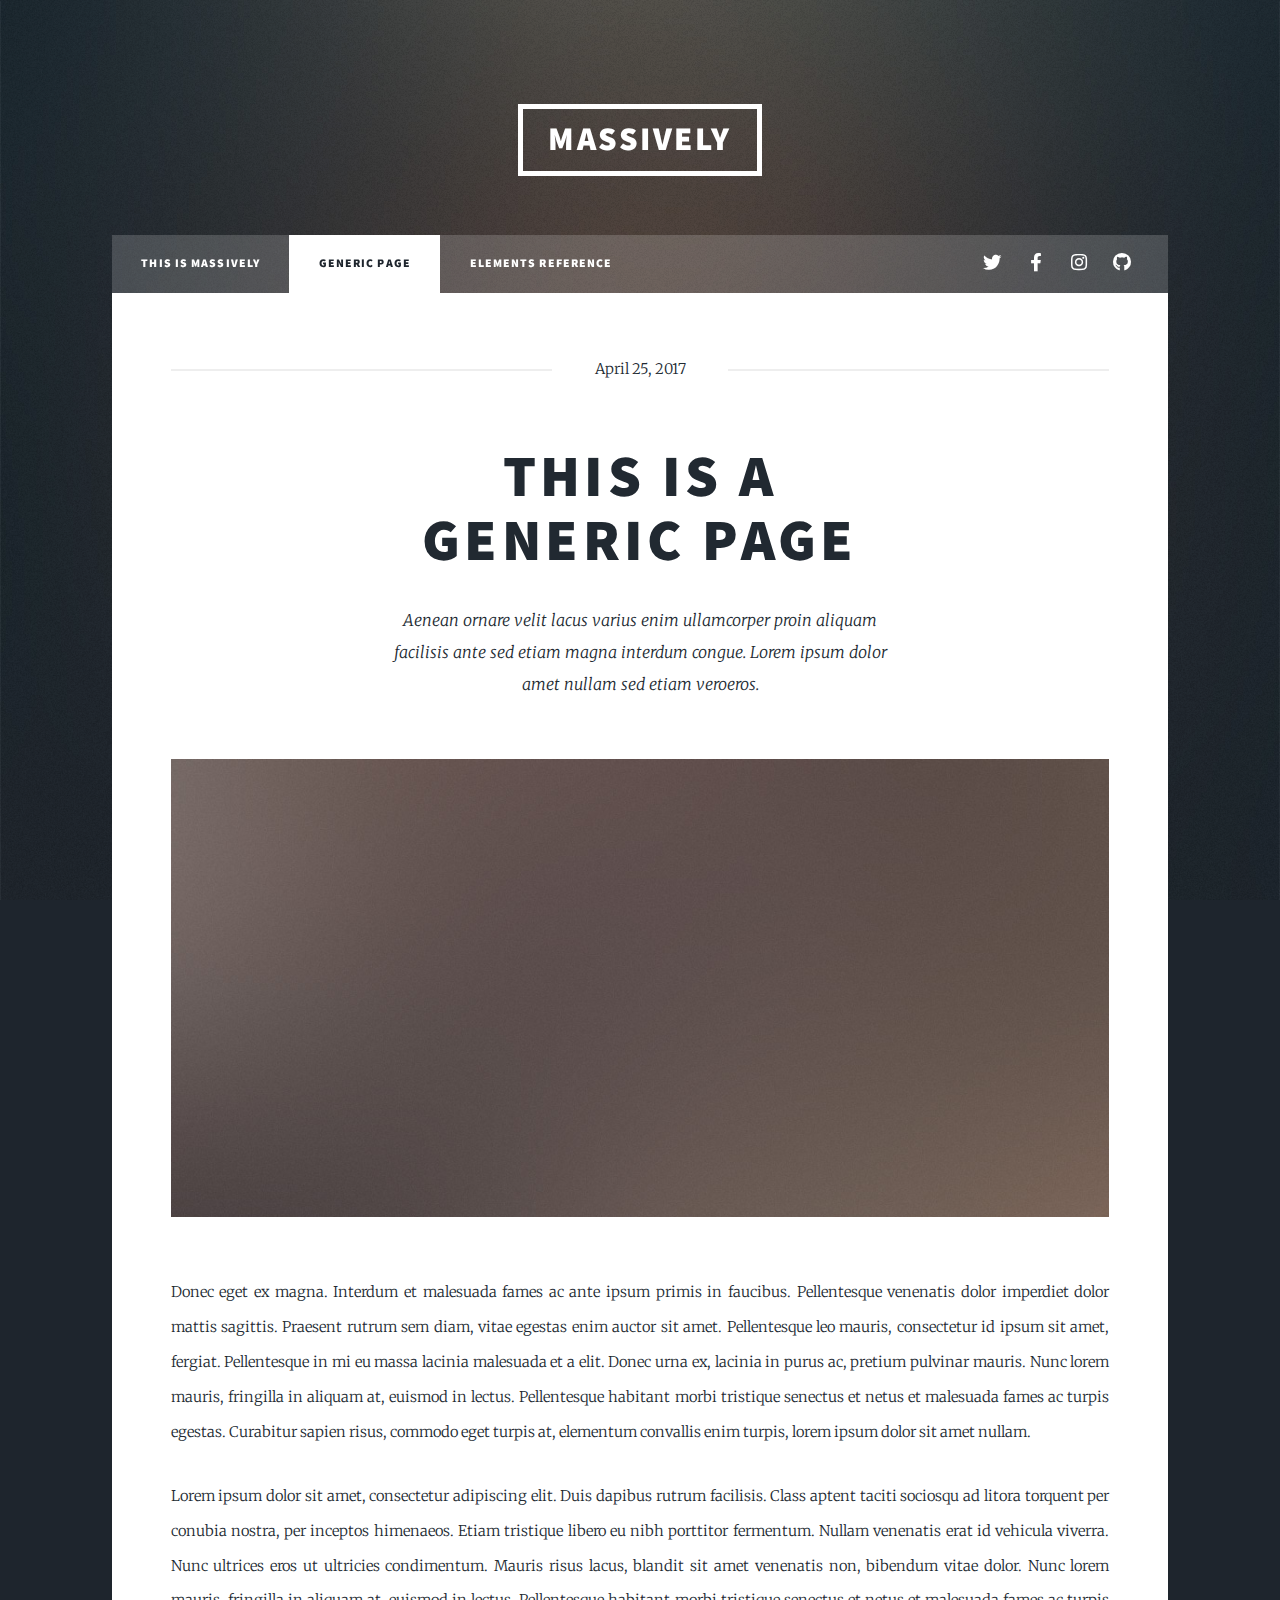
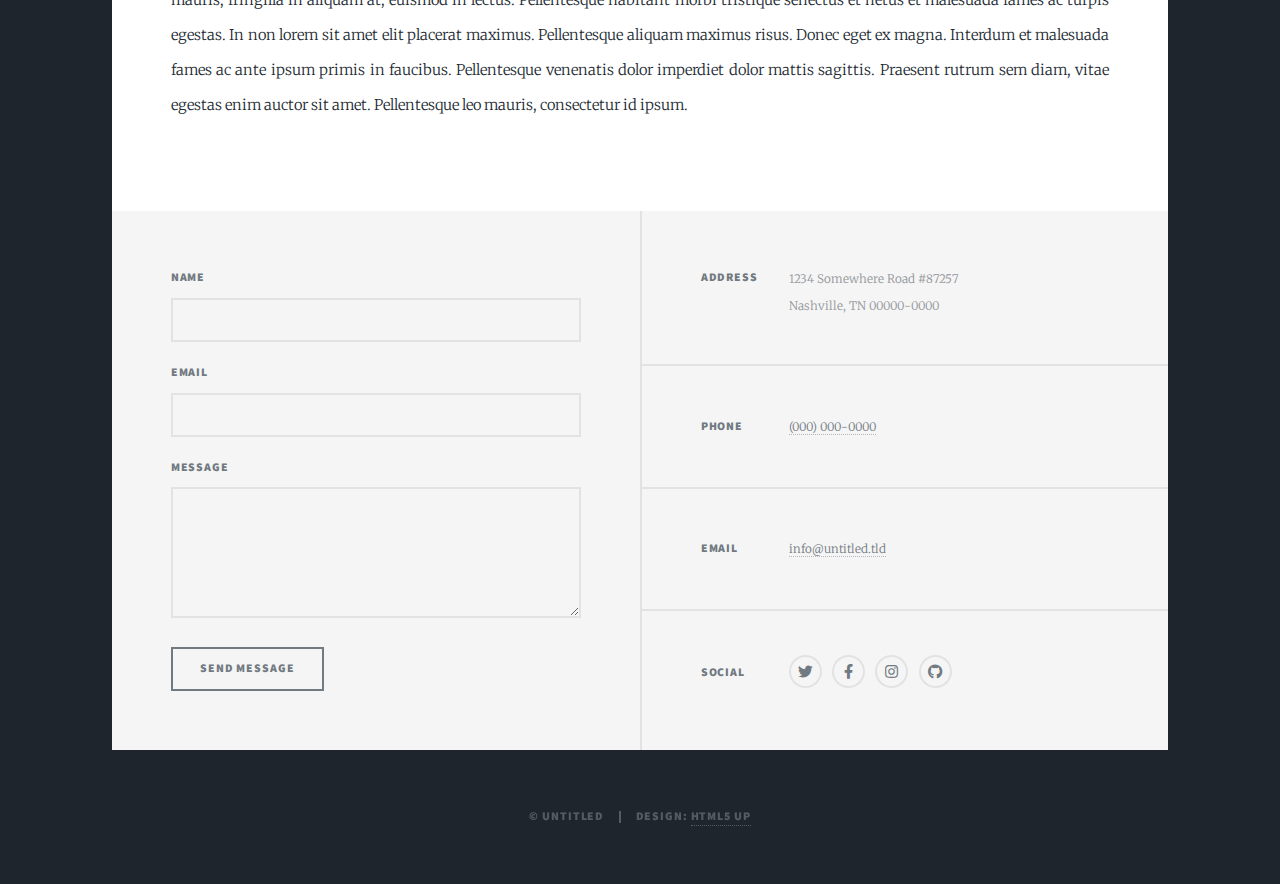
<file: generic.html>
<!DOCTYPE HTML>
<!--
	Massively by HTML5 UP
	html5up.net | @ajlkn
	Free for personal and commercial use under the CCA 3.0 license (html5up.net/license)
-->
<html>
	<head>
		<title>Generic Page - Massively by HTML5 UP</title>
		<meta charset="utf-8" />
		<meta name="viewport" content="width=device-width, initial-scale=1, user-scalable=no" />
		<link rel="stylesheet" href="assets/css/main.css" />
		<noscript><link rel="stylesheet" href="assets/css/noscript.css" /></noscript>
	</head>
	<body class="is-preload">

		<!-- Wrapper -->
			<div id="wrapper">

				<!-- Header -->
					<header id="header">
						<a href="index.html" class="logo">Massively</a>
					</header>

				<!-- Nav -->
					<nav id="nav">
						<ul class="links">
							<li><a href="index.html">This is Massively</a></li>
							<li class="active"><a href="generic.html">Generic Page</a></li>
							<li><a href="elements.html">Elements Reference</a></li>
						</ul>
						<ul class="icons">
							<li><a href="#" class="icon brands fa-twitter"><span class="label">Twitter</span></a></li>
							<li><a href="#" class="icon brands fa-facebook-f"><span class="label">Facebook</span></a></li>
							<li><a href="#" class="icon brands fa-instagram"><span class="label">Instagram</span></a></li>
							<li><a href="#" class="icon brands fa-github"><span class="label">GitHub</span></a></li>
						</ul>
					</nav>

				<!-- Main -->
					<div id="main">

						<!-- Post -->
							<section class="post">
								<header class="major">
									<span class="date">April 25, 2017</span>
									<h1>This is a<br />
									Generic Page</h1>
									<p>Aenean ornare velit lacus varius enim ullamcorper proin aliquam<br />
									facilisis ante sed etiam magna interdum congue. Lorem ipsum dolor<br />
									amet nullam sed etiam veroeros.</p>
								</header>
								<div class="image main"><img src="images/pic01.jpg" alt="" /></div>
								<p>Donec eget ex magna. Interdum et malesuada fames ac ante ipsum primis in faucibus. Pellentesque venenatis dolor imperdiet dolor mattis sagittis. Praesent rutrum sem diam, vitae egestas enim auctor sit amet. Pellentesque leo mauris, consectetur id ipsum sit amet, fergiat. Pellentesque in mi eu massa lacinia malesuada et a elit. Donec urna ex, lacinia in purus ac, pretium pulvinar mauris. Nunc lorem mauris, fringilla in aliquam at, euismod in lectus. Pellentesque habitant morbi tristique senectus et netus et malesuada fames ac turpis egestas. Curabitur sapien risus, commodo eget turpis at, elementum convallis enim turpis, lorem ipsum dolor sit amet nullam.</p>
								<p>Lorem ipsum dolor sit amet, consectetur adipiscing elit. Duis dapibus rutrum facilisis. Class aptent taciti sociosqu ad litora torquent per conubia nostra, per inceptos himenaeos. Etiam tristique libero eu nibh porttitor fermentum. Nullam venenatis erat id vehicula viverra. Nunc ultrices eros ut ultricies condimentum. Mauris risus lacus, blandit sit amet venenatis non, bibendum vitae dolor. Nunc lorem mauris, fringilla in aliquam at, euismod in lectus. Pellentesque habitant morbi tristique senectus et netus et malesuada fames ac turpis egestas. In non lorem sit amet elit placerat maximus. Pellentesque aliquam maximus risus. Donec eget ex magna. Interdum et malesuada fames ac ante ipsum primis in faucibus. Pellentesque venenatis dolor imperdiet dolor mattis sagittis. Praesent rutrum sem diam, vitae egestas enim auctor sit amet. Pellentesque leo mauris, consectetur id ipsum.</p>
							</section>

					</div>

				<!-- Footer -->
					<footer id="footer">
						<section>
							<form method="post" action="#">
								<div class="fields">
									<div class="field">
										<label for="name">Name</label>
										<input type="text" name="name" id="name" />
									</div>
									<div class="field">
										<label for="email">Email</label>
										<input type="text" name="email" id="email" />
									</div>
									<div class="field">
										<label for="message">Message</label>
										<textarea name="message" id="message" rows="3"></textarea>
									</div>
								</div>
								<ul class="actions">
									<li><input type="submit" value="Send Message" /></li>
								</ul>
							</form>
						</section>
						<section class="split contact">
							<section class="alt">
								<h3>Address</h3>
								<p>1234 Somewhere Road #87257<br />
								Nashville, TN 00000-0000</p>
							</section>
							<section>
								<h3>Phone</h3>
								<p><a href="#">(000) 000-0000</a></p>
							</section>
							<section>
								<h3>Email</h3>
								<p><a href="#">info@untitled.tld</a></p>
							</section>
							<section>
								<h3>Social</h3>
								<ul class="icons alt">
									<li><a href="#" class="icon brands alt fa-twitter"><span class="label">Twitter</span></a></li>
									<li><a href="#" class="icon brands alt fa-facebook-f"><span class="label">Facebook</span></a></li>
									<li><a href="#" class="icon brands alt fa-instagram"><span class="label">Instagram</span></a></li>
									<li><a href="#" class="icon brands alt fa-github"><span class="label">GitHub</span></a></li>
								</ul>
							</section>
						</section>
					</footer>

				<!-- Copyright -->
					<div id="copyright">
						<ul><li>&copy; Untitled</li><li>Design: <a href="https://html5up.net">HTML5 UP</a></li></ul>
					</div>

			</div>

		<!-- Scripts -->
			<script src="assets/js/jquery.min.js"></script>
			<script src="assets/js/jquery.scrollex.min.js"></script>
			<script src="assets/js/jquery.scrolly.min.js"></script>
			<script src="assets/js/browser.min.js"></script>
			<script src="assets/js/breakpoints.min.js"></script>
			<script src="assets/js/util.js"></script>
			<script src="assets/js/main.js"></script>

	</body>
</html>
</file>
<file: assets/css/main.css>
@import url(fontawesome-all.min.css);
@import url("https://fonts.googleapis.com/css?family=Merriweather:300,700,300italic,700italic|Source+Sans+Pro:900");

/*
	Massively by HTML5 UP
	html5up.net | @ajlkn
	Free for personal and commercial use under the CCA 3.0 license (html5up.net/license)
*/

html, body, div, span, applet, object,
iframe, h1, h2, h3, h4, h5, h6, p, blockquote,
pre, a, abbr, acronym, address, big, cite,
code, del, dfn, em, img, ins, kbd, q, s, samp,
small, strike, strong, sub, sup, tt, var, b,
u, i, center, dl, dt, dd, ol, ul, li, fieldset,
form, label, legend, table, caption, tbody,
tfoot, thead, tr, th, td, article, aside,
canvas, details, embed, figure, figcaption,
footer, header, hgroup, menu, nav, output, ruby,
section, summary, time, mark, audio, video {
	margin: 0;
	padding: 0;
	border: 0;
	font-size: 100%;
	font: inherit;
	vertical-align: baseline;}

article, aside, details, figcaption, figure,
footer, header, hgroup, menu, nav, section {
	display: block;}

body {
	line-height: 1;
}

ol, ul {
	list-style: none;
}

blockquote, q {
	quotes: none;
}

	blockquote:before, blockquote:after, q:before, q:after {
		content: '';
		content: none;
	}

table {
	border-collapse: collapse;
	border-spacing: 0;
}

body {
	-webkit-text-size-adjust: none;
}

mark {
	background-color: transparent;
	color: inherit;
}

input::-moz-focus-inner {
	border: 0;
	padding: 0;
}

input, select, textarea {
	-moz-appearance: none;
	-webkit-appearance: none;
	-ms-appearance: none;
	appearance: none;
}

/* Basic */

	@-ms-viewport {
		width: device-width;
	}

	body {
		-ms-overflow-style: scrollbar;
	}

	@media screen and (max-width: 480px) {

		html, body {
			min-width: 320px;
		}

	}

	html {
		box-sizing: border-box;
	}

	*, *:before, *:after {
		box-sizing: inherit;
	}

	body {
		background-color: #1e252d;
	}

		body.is-preload *, body.is-preload *:before, body.is-preload *:after {
			-moz-animation: none !important;
			-webkit-animation: none !important;
			-ms-animation: none !important;
			animation: none !important;
			-moz-transition: none !important;
			-webkit-transition: none !important;
			-ms-transition: none !important;
			transition: none !important;
		}

/* Type */

	html {
		font-size: 16pt;
	}

		@media screen and (max-width: 1680px) {

			html {
				font-size: 12pt;
			}

		}

		@media screen and (max-width: 1280px) {

			html {
				font-size: 11pt;
			}

		}

		@media screen and (max-width: 360px) {

			html {
				font-size: 10pt;
			}

		}

	body {
		color: #212931;
	}

	body, input, select, textarea {
		font-family: "Merriweather", Georgia, serif;
		font-weight: 300;
		font-size: 1rem;
		line-height: 2.375;
	}

	a {
		-moz-transition: color 0.2s ease-in-out, background-color 0.2s ease-in-out, border-color 0.2s ease-in-out, box-shadow 0.2s ease-in-out;
		-webkit-transition: color 0.2s ease-in-out, background-color 0.2s ease-in-out, border-color 0.2s ease-in-out, box-shadow 0.2s ease-in-out;
		-ms-transition: color 0.2s ease-in-out, background-color 0.2s ease-in-out, border-color 0.2s ease-in-out, box-shadow 0.2s ease-in-out;
		transition: color 0.2s ease-in-out, background-color 0.2s ease-in-out, border-color 0.2s ease-in-out, box-shadow 0.2s ease-in-out;
		border-bottom: dotted 1px;
		text-decoration: none;
	}

		a:hover {
			border-bottom-color: transparent;
		}

	strong, b {
		font-weight: 600;
	}

	em, i {
		font-style: italic;
	}

	p {
		text-align: justify;
		margin: 0 0 2rem 0;
	}

	h1, h2, h3, h4, h5, h6 {
		font-family: "Source Sans Pro", Helvetica, sans-serif;
		font-weight: 900;
		line-height: 1.5;
		letter-spacing: 0.075em;
		text-transform: uppercase;
		margin: 0 0 1rem 0;
	}

		h1 a, h2 a, h3 a, h4 a, h5 a, h6 a {
			border-bottom: 0;
			color: inherit;
			text-decoration: none;
		}

	h1 {
		font-size: 4rem;
		line-height: 1.1;
		margin: 0 0 2rem 0;
	}

	h2 {
		font-size: 1.75rem;
		line-height: 1.3;
		margin: 0 0 1.5rem 0;
	}

	h3 {
		font-size: 1.25rem;
		margin: 0 0 1.5rem 0;
	}

	h4 {
		font-size: 1rem;
	}

	h5 {
		font-size: 0.9rem;
	}

	h6 {
		font-size: 0.8rem;
	}

	sub {
		font-size: 0.8rem;
		position: relative;
		top: 0.5rem;
	}

	sup {
		font-size: 0.8rem;
		position: relative;
		top: -0.5rem;
	}

	blockquote {
		border-left: solid 4px;
		font-style: italic;
		margin: 0 0 2rem 0;
		padding: 0.5rem 0 0.5rem 2rem;
	}

	code {
		border: solid 2px;
		font-family: "Courier New", monospace;
		font-size: 0.9rem;
		margin: 0 0.25rem;
		padding: 0.25rem 0.65rem;
	}

	pre {
		-webkit-overflow-scrolling: touch;
		font-family: "Courier New", monospace;
		font-size: 0.9rem;
		margin: 0 0 2rem 0;
	}

		pre code {
			display: block;
			line-height: 1.75;
			padding: 1rem 1.5rem;
			overflow-x: auto;
		}

	hr {
		border: 0;
		border-bottom: solid 2px;
		margin: 3rem 0;
	}

		hr.major {
			margin: 5rem 0;
		}

	.align-left {
		text-align: left;
	}

	.align-center {
		text-align: center;
	}

	.align-right {
		text-align: right;
	}

	input, select, textarea {
		color: #212931;
	}

	a {
		color: #212931;
		border-bottom-color: rgba(33, 41, 49, 0.5);
	}

		a:hover {
			border-bottom-color: transparent;
			color: #18bfef !important;
		}

	strong, b {
		color: #212931;
	}

	h1, h2, h3, h4, h5, h6 {
		color: #212931;
	}

	blockquote {
		border-left-color: #eeeeee;
	}

	code {
		background: rgba(220, 220, 220, 0.25);
		border-color: #eeeeee;
	}

	hr {
		border-bottom-color: #eeeeee;
	}

/* Row */

	.row {
		display: flex;
		flex-wrap: wrap;
		box-sizing: border-box;
		align-items: stretch;
	}

		.row > * {
			box-sizing: border-box;
		}

		.row.gtr-uniform > * > :last-child {
			margin-bottom: 0;
		}

		.row.aln-left {
			justify-content: flex-start;
		}

		.row.aln-center {
			justify-content: center;
		}

		.row.aln-right {
			justify-content: flex-end;
		}

		.row.aln-top {
			align-items: flex-start;
		}

		.row.aln-middle {
			align-items: center;
		}

		.row.aln-bottom {
			align-items: flex-end;
		}

		.row > .imp {
			order: -1;
		}

		.row > .col-1 {
			width: 8.33333%;
		}

		.row > .off-1 {
			margin-left: 8.33333%;
		}

		.row > .col-2 {
			width: 16.66667%;
		}

		.row > .off-2 {
			margin-left: 16.66667%;
		}

		.row > .col-3 {
			width: 25%;
		}

		.row > .off-3 {
			margin-left: 25%;
		}

		.row > .col-4 {
			width: 33.33333%;
		}

		.row > .off-4 {
			margin-left: 33.33333%;
		}

		.row > .col-5 {
			width: 41.66667%;
		}

		.row > .off-5 {
			margin-left: 41.66667%;
		}

		.row > .col-6 {
			width: 50%;
		}

		.row > .off-6 {
			margin-left: 50%;
		}

		.row > .col-7 {
			width: 58.33333%;
		}

		.row > .off-7 {
			margin-left: 58.33333%;
		}

		.row > .col-8 {
			width: 66.66667%;
		}

		.row > .off-8 {
			margin-left: 66.66667%;
		}

		.row > .col-9 {
			width: 75%;
		}

		.row > .off-9 {
			margin-left: 75%;
		}

		.row > .col-10 {
			width: 83.33333%;
		}

		.row > .off-10 {
			margin-left: 83.33333%;
		}

		.row > .col-11 {
			width: 91.66667%;
		}

		.row > .off-11 {
			margin-left: 91.66667%;
		}

		.row > .col-12 {
			width: 100%;
		}

		.row > .off-12 {
			margin-left: 100%;
		}

		.row.gtr-0 {
			margin-top: 0;
			margin-left: 0rem;
		}

			.row.gtr-0 > * {
				padding: 0 0 0 0rem;
			}

			.row.gtr-0.gtr-uniform {
				margin-top: 0rem;
			}

				.row.gtr-0.gtr-uniform > * {
					padding-top: 0rem;
				}

		.row.gtr-25 {
			margin-top: 0;
			margin-left: -0.375rem;
		}

			.row.gtr-25 > * {
				padding: 0 0 0 0.375rem;
			}

			.row.gtr-25.gtr-uniform {
				margin-top: -0.375rem;
			}

				.row.gtr-25.gtr-uniform > * {
					padding-top: 0.375rem;
				}

		.row.gtr-50 {
			margin-top: 0;
			margin-left: -0.75rem;
		}

			.row.gtr-50 > * {
				padding: 0 0 0 0.75rem;
			}

			.row.gtr-50.gtr-uniform {
				margin-top: -0.75rem;
			}

				.row.gtr-50.gtr-uniform > * {
					padding-top: 0.75rem;
				}

		.row {
			margin-top: 0;
			margin-left: -1.5rem;
		}

			.row > * {
				padding: 0 0 0 1.5rem;
			}

			.row.gtr-uniform {
				margin-top: -1.5rem;
			}

				.row.gtr-uniform > * {
					padding-top: 1.5rem;
				}

		.row.gtr-150 {
			margin-top: 0;
			margin-left: -2.25rem;
		}

			.row.gtr-150 > * {
				padding: 0 0 0 2.25rem;
			}

			.row.gtr-150.gtr-uniform {
				margin-top: -2.25rem;
			}

				.row.gtr-150.gtr-uniform > * {
					padding-top: 2.25rem;
				}

		.row.gtr-200 {
			margin-top: 0;
			margin-left: -3rem;
		}

			.row.gtr-200 > * {
				padding: 0 0 0 3rem;
			}

			.row.gtr-200.gtr-uniform {
				margin-top: -3rem;
			}

				.row.gtr-200.gtr-uniform > * {
					padding-top: 3rem;
				}

		@media screen and (max-width: 1680px) {

			.row {
				display: flex;
				flex-wrap: wrap;
				box-sizing: border-box;
				align-items: stretch;
			}

				.row > * {
					box-sizing: border-box;
				}

				.row.gtr-uniform > * > :last-child {
					margin-bottom: 0;
				}

				.row.aln-left {
					justify-content: flex-start;
				}

				.row.aln-center {
					justify-content: center;
				}

				.row.aln-right {
					justify-content: flex-end;
				}

				.row.aln-top {
					align-items: flex-start;
				}

				.row.aln-middle {
					align-items: center;
				}

				.row.aln-bottom {
					align-items: flex-end;
				}

				.row > .imp-xlarge {
					order: -1;
				}

				.row > .col-1-xlarge {
					width: 8.33333%;
				}

				.row > .off-1-xlarge {
					margin-left: 8.33333%;
				}

				.row > .col-2-xlarge {
					width: 16.66667%;
				}

				.row > .off-2-xlarge {
					margin-left: 16.66667%;
				}

				.row > .col-3-xlarge {
					width: 25%;
				}

				.row > .off-3-xlarge {
					margin-left: 25%;
				}

				.row > .col-4-xlarge {
					width: 33.33333%;
				}

				.row > .off-4-xlarge {
					margin-left: 33.33333%;
				}

				.row > .col-5-xlarge {
					width: 41.66667%;
				}

				.row > .off-5-xlarge {
					margin-left: 41.66667%;
				}

				.row > .col-6-xlarge {
					width: 50%;
				}

				.row > .off-6-xlarge {
					margin-left: 50%;
				}

				.row > .col-7-xlarge {
					width: 58.33333%;
				}

				.row > .off-7-xlarge {
					margin-left: 58.33333%;
				}

				.row > .col-8-xlarge {
					width: 66.66667%;
				}

				.row > .off-8-xlarge {
					margin-left: 66.66667%;
				}

				.row > .col-9-xlarge {
					width: 75%;
				}

				.row > .off-9-xlarge {
					margin-left: 75%;
				}

				.row > .col-10-xlarge {
					width: 83.33333%;
				}

				.row > .off-10-xlarge {
					margin-left: 83.33333%;
				}

				.row > .col-11-xlarge {
					width: 91.66667%;
				}

				.row > .off-11-xlarge {
					margin-left: 91.66667%;
				}

				.row > .col-12-xlarge {
					width: 100%;
				}

				.row > .off-12-xlarge {
					margin-left: 100%;
				}

				.row.gtr-0 {
					margin-top: 0;
					margin-left: 0rem;
				}

					.row.gtr-0 > * {
						padding: 0 0 0 0rem;
					}

					.row.gtr-0.gtr-uniform {
						margin-top: 0rem;
					}

						.row.gtr-0.gtr-uniform > * {
							padding-top: 0rem;
						}

				.row.gtr-25 {
					margin-top: 0;
					margin-left: -0.375rem;
				}

					.row.gtr-25 > * {
						padding: 0 0 0 0.375rem;
					}

					.row.gtr-25.gtr-uniform {
						margin-top: -0.375rem;
					}

						.row.gtr-25.gtr-uniform > * {
							padding-top: 0.375rem;
						}

				.row.gtr-50 {
					margin-top: 0;
					margin-left: -0.75rem;
				}

					.row.gtr-50 > * {
						padding: 0 0 0 0.75rem;
					}

					.row.gtr-50.gtr-uniform {
						margin-top: -0.75rem;
					}

						.row.gtr-50.gtr-uniform > * {
							padding-top: 0.75rem;
						}

				.row {
					margin-top: 0;
					margin-left: -1.5rem;
				}

					.row > * {
						padding: 0 0 0 1.5rem;
					}

					.row.gtr-uniform {
						margin-top: -1.5rem;
					}

						.row.gtr-uniform > * {
							padding-top: 1.5rem;
						}

				.row.gtr-150 {
					margin-top: 0;
					margin-left: -2.25rem;
				}

					.row.gtr-150 > * {
						padding: 0 0 0 2.25rem;
					}

					.row.gtr-150.gtr-uniform {
						margin-top: -2.25rem;
					}

						.row.gtr-150.gtr-uniform > * {
							padding-top: 2.25rem;
						}

				.row.gtr-200 {
					margin-top: 0;
					margin-left: -3rem;
				}

					.row.gtr-200 > * {
						padding: 0 0 0 3rem;
					}

					.row.gtr-200.gtr-uniform {
						margin-top: -3rem;
					}

						.row.gtr-200.gtr-uniform > * {
							padding-top: 3rem;
						}

		}

		@media screen and (max-width: 1280px) {

			.row {
				display: flex;
				flex-wrap: wrap;
				box-sizing: border-box;
				align-items: stretch;
			}

				.row > * {
					box-sizing: border-box;
				}

				.row.gtr-uniform > * > :last-child {
					margin-bottom: 0;
				}

				.row.aln-left {
					justify-content: flex-start;
				}

				.row.aln-center {
					justify-content: center;
				}

				.row.aln-right {
					justify-content: flex-end;
				}

				.row.aln-top {
					align-items: flex-start;
				}

				.row.aln-middle {
					align-items: center;
				}

				.row.aln-bottom {
					align-items: flex-end;
				}

				.row > .imp-large {
					order: -1;
				}

				.row > .col-1-large {
					width: 8.33333%;
				}

				.row > .off-1-large {
					margin-left: 8.33333%;
				}

				.row > .col-2-large {
					width: 16.66667%;
				}

				.row > .off-2-large {
					margin-left: 16.66667%;
				}

				.row > .col-3-large {
					width: 25%;
				}

				.row > .off-3-large {
					margin-left: 25%;
				}

				.row > .col-4-large {
					width: 33.33333%;
				}

				.row > .off-4-large {
					margin-left: 33.33333%;
				}

				.row > .col-5-large {
					width: 41.66667%;
				}

				.row > .off-5-large {
					margin-left: 41.66667%;
				}

				.row > .col-6-large {
					width: 50%;
				}

				.row > .off-6-large {
					margin-left: 50%;
				}

				.row > .col-7-large {
					width: 58.33333%;
				}

				.row > .off-7-large {
					margin-left: 58.33333%;
				}

				.row > .col-8-large {
					width: 66.66667%;
				}

				.row > .off-8-large {
					margin-left: 66.66667%;
				}

				.row > .col-9-large {
					width: 75%;
				}

				.row > .off-9-large {
					margin-left: 75%;
				}

				.row > .col-10-large {
					width: 83.33333%;
				}

				.row > .off-10-large {
					margin-left: 83.33333%;
				}

				.row > .col-11-large {
					width: 91.66667%;
				}

				.row > .off-11-large {
					margin-left: 91.66667%;
				}

				.row > .col-12-large {
					width: 100%;
				}

				.row > .off-12-large {
					margin-left: 100%;
				}

				.row.gtr-0 {
					margin-top: 0;
					margin-left: 0rem;
				}

					.row.gtr-0 > * {
						padding: 0 0 0 0rem;
					}

					.row.gtr-0.gtr-uniform {
						margin-top: 0rem;
					}

						.row.gtr-0.gtr-uniform > * {
							padding-top: 0rem;
						}

				.row.gtr-25 {
					margin-top: 0;
					margin-left: -0.375rem;
				}

					.row.gtr-25 > * {
						padding: 0 0 0 0.375rem;
					}

					.row.gtr-25.gtr-uniform {
						margin-top: -0.375rem;
					}

						.row.gtr-25.gtr-uniform > * {
							padding-top: 0.375rem;
						}

				.row.gtr-50 {
					margin-top: 0;
					margin-left: -0.75rem;
				}

					.row.gtr-50 > * {
						padding: 0 0 0 0.75rem;
					}

					.row.gtr-50.gtr-uniform {
						margin-top: -0.75rem;
					}

						.row.gtr-50.gtr-uniform > * {
							padding-top: 0.75rem;
						}

				.row {
					margin-top: 0;
					margin-left: -1.5rem;
				}

					.row > * {
						padding: 0 0 0 1.5rem;
					}

					.row.gtr-uniform {
						margin-top: -1.5rem;
					}

						.row.gtr-uniform > * {
							padding-top: 1.5rem;
						}

				.row.gtr-150 {
					margin-top: 0;
					margin-left: -2.25rem;
				}

					.row.gtr-150 > * {
						padding: 0 0 0 2.25rem;
					}

					.row.gtr-150.gtr-uniform {
						margin-top: -2.25rem;
					}

						.row.gtr-150.gtr-uniform > * {
							padding-top: 2.25rem;
						}

				.row.gtr-200 {
					margin-top: 0;
					margin-left: -3rem;
				}

					.row.gtr-200 > * {
						padding: 0 0 0 3rem;
					}

					.row.gtr-200.gtr-uniform {
						margin-top: -3rem;
					}

						.row.gtr-200.gtr-uniform > * {
							padding-top: 3rem;
						}

		}

		@media screen and (max-width: 980px) {

			.row {
				display: flex;
				flex-wrap: wrap;
				box-sizing: border-box;
				align-items: stretch;
			}

				.row > * {
					box-sizing: border-box;
				}

				.row.gtr-uniform > * > :last-child {
					margin-bottom: 0;
				}

				.row.aln-left {
					justify-content: flex-start;
				}

				.row.aln-center {
					justify-content: center;
				}

				.row.aln-right {
					justify-content: flex-end;
				}

				.row.aln-top {
					align-items: flex-start;
				}

				.row.aln-middle {
					align-items: center;
				}

				.row.aln-bottom {
					align-items: flex-end;
				}

				.row > .imp-medium {
					order: -1;
				}

				.row > .col-1-medium {
					width: 8.33333%;
				}

				.row > .off-1-medium {
					margin-left: 8.33333%;
				}

				.row > .col-2-medium {
					width: 16.66667%;
				}

				.row > .off-2-medium {
					margin-left: 16.66667%;
				}

				.row > .col-3-medium {
					width: 25%;
				}

				.row > .off-3-medium {
					margin-left: 25%;
				}

				.row > .col-4-medium {
					width: 33.33333%;
				}

				.row > .off-4-medium {
					margin-left: 33.33333%;
				}

				.row > .col-5-medium {
					width: 41.66667%;
				}

				.row > .off-5-medium {
					margin-left: 41.66667%;
				}

				.row > .col-6-medium {
					width: 50%;
				}

				.row > .off-6-medium {
					margin-left: 50%;
				}

				.row > .col-7-medium {
					width: 58.33333%;
				}

				.row > .off-7-medium {
					margin-left: 58.33333%;
				}

				.row > .col-8-medium {
					width: 66.66667%;
				}

				.row > .off-8-medium {
					margin-left: 66.66667%;
				}

				.row > .col-9-medium {
					width: 75%;
				}

				.row > .off-9-medium {
					margin-left: 75%;
				}

				.row > .col-10-medium {
					width: 83.33333%;
				}

				.row > .off-10-medium {
					margin-left: 83.33333%;
				}

				.row > .col-11-medium {
					width: 91.66667%;
				}

				.row > .off-11-medium {
					margin-left: 91.66667%;
				}

				.row > .col-12-medium {
					width: 100%;
				}

				.row > .off-12-medium {
					margin-left: 100%;
				}

				.row.gtr-0 {
					margin-top: 0;
					margin-left: 0rem;
				}

					.row.gtr-0 > * {
						padding: 0 0 0 0rem;
					}

					.row.gtr-0.gtr-uniform {
						margin-top: 0rem;
					}

						.row.gtr-0.gtr-uniform > * {
							padding-top: 0rem;
						}

				.row.gtr-25 {
					margin-top: 0;
					margin-left: -0.375rem;
				}

					.row.gtr-25 > * {
						padding: 0 0 0 0.375rem;
					}

					.row.gtr-25.gtr-uniform {
						margin-top: -0.375rem;
					}

						.row.gtr-25.gtr-uniform > * {
							padding-top: 0.375rem;
						}

				.row.gtr-50 {
					margin-top: 0;
					margin-left: -0.75rem;
				}

					.row.gtr-50 > * {
						padding: 0 0 0 0.75rem;
					}

					.row.gtr-50.gtr-uniform {
						margin-top: -0.75rem;
					}

						.row.gtr-50.gtr-uniform > * {
							padding-top: 0.75rem;
						}

				.row {
					margin-top: 0;
					margin-left: -1.5rem;
				}

					.row > * {
						padding: 0 0 0 1.5rem;
					}

					.row.gtr-uniform {
						margin-top: -1.5rem;
					}

						.row.gtr-uniform > * {
							padding-top: 1.5rem;
						}

				.row.gtr-150 {
					margin-top: 0;
					margin-left: -2.25rem;
				}

					.row.gtr-150 > * {
						padding: 0 0 0 2.25rem;
					}

					.row.gtr-150.gtr-uniform {
						margin-top: -2.25rem;
					}

						.row.gtr-150.gtr-uniform > * {
							padding-top: 2.25rem;
						}

				.row.gtr-200 {
					margin-top: 0;
					margin-left: -3rem;
				}

					.row.gtr-200 > * {
						padding: 0 0 0 3rem;
					}

					.row.gtr-200.gtr-uniform {
						margin-top: -3rem;
					}

						.row.gtr-200.gtr-uniform > * {
							padding-top: 3rem;
						}

		}

		@media screen and (max-width: 736px) {

			.row {
				display: flex;
				flex-wrap: wrap;
				box-sizing: border-box;
				align-items: stretch;
			}

				.row > * {
					box-sizing: border-box;
				}

				.row.gtr-uniform > * > :last-child {
					margin-bottom: 0;
				}

				.row.aln-left {
					justify-content: flex-start;
				}

				.row.aln-center {
					justify-content: center;
				}

				.row.aln-right {
					justify-content: flex-end;
				}

				.row.aln-top {
					align-items: flex-start;
				}

				.row.aln-middle {
					align-items: center;
				}

				.row.aln-bottom {
					align-items: flex-end;
				}

				.row > .imp-small {
					order: -1;
				}

				.row > .col-1-small {
					width: 8.33333%;
				}

				.row > .off-1-small {
					margin-left: 8.33333%;
				}

				.row > .col-2-small {
					width: 16.66667%;
				}

				.row > .off-2-small {
					margin-left: 16.66667%;
				}

				.row > .col-3-small {
					width: 25%;
				}

				.row > .off-3-small {
					margin-left: 25%;
				}

				.row > .col-4-small {
					width: 33.33333%;
				}

				.row > .off-4-small {
					margin-left: 33.33333%;
				}

				.row > .col-5-small {
					width: 41.66667%;
				}

				.row > .off-5-small {
					margin-left: 41.66667%;
				}

				.row > .col-6-small {
					width: 50%;
				}

				.row > .off-6-small {
					margin-left: 50%;
				}

				.row > .col-7-small {
					width: 58.33333%;
				}

				.row > .off-7-small {
					margin-left: 58.33333%;
				}

				.row > .col-8-small {
					width: 66.66667%;
				}

				.row > .off-8-small {
					margin-left: 66.66667%;
				}

				.row > .col-9-small {
					width: 75%;
				}

				.row > .off-9-small {
					margin-left: 75%;
				}

				.row > .col-10-small {
					width: 83.33333%;
				}

				.row > .off-10-small {
					margin-left: 83.33333%;
				}

				.row > .col-11-small {
					width: 91.66667%;
				}

				.row > .off-11-small {
					margin-left: 91.66667%;
				}

				.row > .col-12-small {
					width: 100%;
				}

				.row > .off-12-small {
					margin-left: 100%;
				}

				.row.gtr-0 {
					margin-top: 0;
					margin-left: 0rem;
				}

					.row.gtr-0 > * {
						padding: 0 0 0 0rem;
					}

					.row.gtr-0.gtr-uniform {
						margin-top: 0rem;
					}

						.row.gtr-0.gtr-uniform > * {
							padding-top: 0rem;
						}

				.row.gtr-25 {
					margin-top: 0;
					margin-left: -0.375rem;
				}

					.row.gtr-25 > * {
						padding: 0 0 0 0.375rem;
					}

					.row.gtr-25.gtr-uniform {
						margin-top: -0.375rem;
					}

						.row.gtr-25.gtr-uniform > * {
							padding-top: 0.375rem;
						}

				.row.gtr-50 {
					margin-top: 0;
					margin-left: -0.75rem;
				}

					.row.gtr-50 > * {
						padding: 0 0 0 0.75rem;
					}

					.row.gtr-50.gtr-uniform {
						margin-top: -0.75rem;
					}

						.row.gtr-50.gtr-uniform > * {
							padding-top: 0.75rem;
						}

				.row {
					margin-top: 0;
					margin-left: -1.5rem;
				}

					.row > * {
						padding: 0 0 0 1.5rem;
					}

					.row.gtr-uniform {
						margin-top: -1.5rem;
					}

						.row.gtr-uniform > * {
							padding-top: 1.5rem;
						}

				.row.gtr-150 {
					margin-top: 0;
					margin-left: -2.25rem;
				}

					.row.gtr-150 > * {
						padding: 0 0 0 2.25rem;
					}

					.row.gtr-150.gtr-uniform {
						margin-top: -2.25rem;
					}

						.row.gtr-150.gtr-uniform > * {
							padding-top: 2.25rem;
						}

				.row.gtr-200 {
					margin-top: 0;
					margin-left: -3rem;
				}

					.row.gtr-200 > * {
						padding: 0 0 0 3rem;
					}

					.row.gtr-200.gtr-uniform {
						margin-top: -3rem;
					}

						.row.gtr-200.gtr-uniform > * {
							padding-top: 3rem;
						}

		}

		@media screen and (max-width: 480px) {

			.row {
				display: flex;
				flex-wrap: wrap;
				box-sizing: border-box;
				align-items: stretch;
			}

				.row > * {
					box-sizing: border-box;
				}

				.row.gtr-uniform > * > :last-child {
					margin-bottom: 0;
				}

				.row.aln-left {
					justify-content: flex-start;
				}

				.row.aln-center {
					justify-content: center;
				}

				.row.aln-right {
					justify-content: flex-end;
				}

				.row.aln-top {
					align-items: flex-start;
				}

				.row.aln-middle {
					align-items: center;
				}

				.row.aln-bottom {
					align-items: flex-end;
				}

				.row > .imp-xsmall {
					order: -1;
				}

				.row > .col-1-xsmall {
					width: 8.33333%;
				}

				.row > .off-1-xsmall {
					margin-left: 8.33333%;
				}

				.row > .col-2-xsmall {
					width: 16.66667%;
				}

				.row > .off-2-xsmall {
					margin-left: 16.66667%;
				}

				.row > .col-3-xsmall {
					width: 25%;
				}

				.row > .off-3-xsmall {
					margin-left: 25%;
				}

				.row > .col-4-xsmall {
					width: 33.33333%;
				}

				.row > .off-4-xsmall {
					margin-left: 33.33333%;
				}

				.row > .col-5-xsmall {
					width: 41.66667%;
				}

				.row > .off-5-xsmall {
					margin-left: 41.66667%;
				}

				.row > .col-6-xsmall {
					width: 50%;
				}

				.row > .off-6-xsmall {
					margin-left: 50%;
				}

				.row > .col-7-xsmall {
					width: 58.33333%;
				}

				.row > .off-7-xsmall {
					margin-left: 58.33333%;
				}

				.row > .col-8-xsmall {
					width: 66.66667%;
				}

				.row > .off-8-xsmall {
					margin-left: 66.66667%;
				}

				.row > .col-9-xsmall {
					width: 75%;
				}

				.row > .off-9-xsmall {
					margin-left: 75%;
				}

				.row > .col-10-xsmall {
					width: 83.33333%;
				}

				.row > .off-10-xsmall {
					margin-left: 83.33333%;
				}

				.row > .col-11-xsmall {
					width: 91.66667%;
				}

				.row > .off-11-xsmall {
					margin-left: 91.66667%;
				}

				.row > .col-12-xsmall {
					width: 100%;
				}

				.row > .off-12-xsmall {
					margin-left: 100%;
				}

				.row.gtr-0 {
					margin-top: 0;
					margin-left: 0rem;
				}

					.row.gtr-0 > * {
						padding: 0 0 0 0rem;
					}

					.row.gtr-0.gtr-uniform {
						margin-top: 0rem;
					}

						.row.gtr-0.gtr-uniform > * {
							padding-top: 0rem;
						}

				.row.gtr-25 {
					margin-top: 0;
					margin-left: -0.375rem;
				}

					.row.gtr-25 > * {
						padding: 0 0 0 0.375rem;
					}

					.row.gtr-25.gtr-uniform {
						margin-top: -0.375rem;
					}

						.row.gtr-25.gtr-uniform > * {
							padding-top: 0.375rem;
						}

				.row.gtr-50 {
					margin-top: 0;
					margin-left: -0.75rem;
				}

					.row.gtr-50 > * {
						padding: 0 0 0 0.75rem;
					}

					.row.gtr-50.gtr-uniform {
						margin-top: -0.75rem;
					}

						.row.gtr-50.gtr-uniform > * {
							padding-top: 0.75rem;
						}

				.row {
					margin-top: 0;
					margin-left: -1.5rem;
				}

					.row > * {
						padding: 0 0 0 1.5rem;
					}

					.row.gtr-uniform {
						margin-top: -1.5rem;
					}

						.row.gtr-uniform > * {
							padding-top: 1.5rem;
						}

				.row.gtr-150 {
					margin-top: 0;
					margin-left: -2.25rem;
				}

					.row.gtr-150 > * {
						padding: 0 0 0 2.25rem;
					}

					.row.gtr-150.gtr-uniform {
						margin-top: -2.25rem;
					}

						.row.gtr-150.gtr-uniform > * {
							padding-top: 2.25rem;
						}

				.row.gtr-200 {
					margin-top: 0;
					margin-left: -3rem;
				}

					.row.gtr-200 > * {
						padding: 0 0 0 3rem;
					}

					.row.gtr-200.gtr-uniform {
						margin-top: -3rem;
					}

						.row.gtr-200.gtr-uniform > * {
							padding-top: 3rem;
						}

		}

		@media screen and (max-width: 360px) {

			.row {
				display: flex;
				flex-wrap: wrap;
				box-sizing: border-box;
				align-items: stretch;
			}

				.row > * {
					box-sizing: border-box;
				}

				.row.gtr-uniform > * > :last-child {
					margin-bottom: 0;
				}

				.row.aln-left {
					justify-content: flex-start;
				}

				.row.aln-center {
					justify-content: center;
				}

				.row.aln-right {
					justify-content: flex-end;
				}

				.row.aln-top {
					align-items: flex-start;
				}

				.row.aln-middle {
					align-items: center;
				}

				.row.aln-bottom {
					align-items: flex-end;
				}

				.row > .imp-xxsmall {
					order: -1;
				}

				.row > .col-1-xxsmall {
					width: 8.33333%;
				}

				.row > .off-1-xxsmall {
					margin-left: 8.33333%;
				}

				.row > .col-2-xxsmall {
					width: 16.66667%;
				}

				.row > .off-2-xxsmall {
					margin-left: 16.66667%;
				}

				.row > .col-3-xxsmall {
					width: 25%;
				}

				.row > .off-3-xxsmall {
					margin-left: 25%;
				}

				.row > .col-4-xxsmall {
					width: 33.33333%;
				}

				.row > .off-4-xxsmall {
					margin-left: 33.33333%;
				}

				.row > .col-5-xxsmall {
					width: 41.66667%;
				}

				.row > .off-5-xxsmall {
					margin-left: 41.66667%;
				}

				.row > .col-6-xxsmall {
					width: 50%;
				}

				.row > .off-6-xxsmall {
					margin-left: 50%;
				}

				.row > .col-7-xxsmall {
					width: 58.33333%;
				}

				.row > .off-7-xxsmall {
					margin-left: 58.33333%;
				}

				.row > .col-8-xxsmall {
					width: 66.66667%;
				}

				.row > .off-8-xxsmall {
					margin-left: 66.66667%;
				}

				.row > .col-9-xxsmall {
					width: 75%;
				}

				.row > .off-9-xxsmall {
					margin-left: 75%;
				}

				.row > .col-10-xxsmall {
					width: 83.33333%;
				}

				.row > .off-10-xxsmall {
					margin-left: 83.33333%;
				}

				.row > .col-11-xxsmall {
					width: 91.66667%;
				}

				.row > .off-11-xxsmall {
					margin-left: 91.66667%;
				}

				.row > .col-12-xxsmall {
					width: 100%;
				}

				.row > .off-12-xxsmall {
					margin-left: 100%;
				}

				.row.gtr-0 {
					margin-top: 0;
					margin-left: 0rem;
				}

					.row.gtr-0 > * {
						padding: 0 0 0 0rem;
					}

					.row.gtr-0.gtr-uniform {
						margin-top: 0rem;
					}

						.row.gtr-0.gtr-uniform > * {
							padding-top: 0rem;
						}

				.row.gtr-25 {
					margin-top: 0;
					margin-left: -0.375rem;
				}

					.row.gtr-25 > * {
						padding: 0 0 0 0.375rem;
					}

					.row.gtr-25.gtr-uniform {
						margin-top: -0.375rem;
					}

						.row.gtr-25.gtr-uniform > * {
							padding-top: 0.375rem;
						}

				.row.gtr-50 {
					margin-top: 0;
					margin-left: -0.75rem;
				}

					.row.gtr-50 > * {
						padding: 0 0 0 0.75rem;
					}

					.row.gtr-50.gtr-uniform {
						margin-top: -0.75rem;
					}

						.row.gtr-50.gtr-uniform > * {
							padding-top: 0.75rem;
						}

				.row {
					margin-top: 0;
					margin-left: -1.5rem;
				}

					.row > * {
						padding: 0 0 0 1.5rem;
					}

					.row.gtr-uniform {
						margin-top: -1.5rem;
					}

						.row.gtr-uniform > * {
							padding-top: 1.5rem;
						}

				.row.gtr-150 {
					margin-top: 0;
					margin-left: -2.25rem;
				}

					.row.gtr-150 > * {
						padding: 0 0 0 2.25rem;
					}

					.row.gtr-150.gtr-uniform {
						margin-top: -2.25rem;
					}

						.row.gtr-150.gtr-uniform > * {
							padding-top: 2.25rem;
						}

				.row.gtr-200 {
					margin-top: 0;
					margin-left: -3rem;
				}

					.row.gtr-200 > * {
						padding: 0 0 0 3rem;
					}

					.row.gtr-200.gtr-uniform {
						margin-top: -3rem;
					}

						.row.gtr-200.gtr-uniform > * {
							padding-top: 3rem;
						}

		}

/* Box */

	.box {
		border: solid 2px;
		margin-bottom: 2rem;
		padding: 1.5rem;
	}

		.box > :last-child,
		.box > :last-child > :last-child,
		.box > :last-child > :last-child > :last-child {
			margin-bottom: 0;
		}

		.box.alt {
			border: 0;
			border-radius: 0;
			padding: 0;
		}

	.box {
		border-color: #eeeeee;
	}

/* Button */

	input[type="submit"],
	input[type="reset"],
	input[type="button"],
	button,
	.button {
		-moz-appearance: none;
		-webkit-appearance: none;
		-ms-appearance: none;
		appearance: none;
		-moz-transition: background-color 0.2s ease-in-out, box-shadow 0.2s ease-in-out, color 0.2s ease-in-out;
		-webkit-transition: background-color 0.2s ease-in-out, box-shadow 0.2s ease-in-out, color 0.2s ease-in-out;
		-ms-transition: background-color 0.2s ease-in-out, box-shadow 0.2s ease-in-out, color 0.2s ease-in-out;
		transition: background-color 0.2s ease-in-out, box-shadow 0.2s ease-in-out, color 0.2s ease-in-out;
		border: 0;
		border-radius: 0;
		cursor: pointer;
		display: inline-block;
		font-family: "Source Sans Pro", Helvetica, sans-serif;
		font-size: 0.8rem;
		font-weight: 900;
		letter-spacing: 0.075em;
		height: 3rem;
		line-height: 3rem;
		padding: 0 2rem;
		text-align: center;
		text-decoration: none;
		text-transform: uppercase;
		white-space: nowrap;
	}

		input[type="submit"].icon:before,
		input[type="reset"].icon:before,
		input[type="button"].icon:before,
		button.icon:before,
		.button.icon:before {
			margin-right: 0.5rem;
		}

		input[type="submit"].icon.solo,
		input[type="reset"].icon.solo,
		input[type="button"].icon.solo,
		button.icon.solo,
		.button.icon.solo {
			position: relative;
			width: 4rem;
			height: 4rem;
			line-height: 4rem;
			border-radius: 4rem;
			text-indent: 4rem;
			overflow: hidden;
			padding: 0;
			white-space: nowrap;
		}

			input[type="submit"].icon.solo:before,
			input[type="reset"].icon.solo:before,
			input[type="button"].icon.solo:before,
			button.icon.solo:before,
			.button.icon.solo:before {
				position: absolute;
				display: block;
				top: 0;
				left: 0;
				width: inherit;
				height: inherit;
				line-height: inherit;
				font-size: 1.25rem;
				margin-right: 0;
				text-align: center;
				text-indent: 0;
			}

		input[type="submit"].fit,
		input[type="reset"].fit,
		input[type="button"].fit,
		button.fit,
		.button.fit {
			width: 100%;
		}

		input[type="submit"].small,
		input[type="reset"].small,
		input[type="button"].small,
		button.small,
		.button.small {
			font-size: 0.7rem;
			height: 2.5rem;
			line-height: 2.5rem;
			padding: 0 1.5rem;
		}

		input[type="submit"].large,
		input[type="reset"].large,
		input[type="button"].large,
		button.large,
		.button.large {
			font-size: 0.9rem;
			height: 3.5rem;
			line-height: 3.5rem;
			padding: 0 2.75rem;
		}

		@media screen and (max-width: 980px) {

			input[type="submit"],
			input[type="reset"],
			input[type="button"],
			button,
			.button {
				font-size: 0.9rem;
				height: 3.25rem;
				line-height: 3.25rem;
			}

				input[type="submit"].large,
				input[type="reset"].large,
				input[type="button"].large,
				button.large,
				.button.large {
					font-size: 1rem;
					height: 3.75rem;
					line-height: 3.75rem;
				}

		}

		input[type="submit"].disabled, input[type="submit"]:disabled,
		input[type="reset"].disabled,
		input[type="reset"]:disabled,
		input[type="button"].disabled,
		input[type="button"]:disabled,
		button.disabled,
		button:disabled,
		.button.disabled,
		.button:disabled {
			pointer-events: none;
			opacity: 0.25;
		}

	input[type="submit"],
	input[type="reset"],
	input[type="button"],
	button,
	.button {
		background-color: transparent;
		box-shadow: inset 0 0 0 2px #212931;
		color: #212931 !important;
	}

		input[type="submit"]:hover,
		input[type="reset"]:hover,
		input[type="button"]:hover,
		button:hover,
		.button:hover {
			box-shadow: inset 0 0 0 2px #18bfef;
			color: #18bfef !important;
		}

		input[type="submit"].primary,
		input[type="reset"].primary,
		input[type="button"].primary,
		button.primary,
		.button.primary {
			background-color: #212931;
			box-shadow: none;
			color: #ffffff !important;
		}

			input[type="submit"].primary:hover,
			input[type="reset"].primary:hover,
			input[type="button"].primary:hover,
			button.primary:hover,
			.button.primary:hover {
				background-color: #18bfef;
			}

/* Form */

	form {
		margin: 0 0 2rem 0;
	}

		form > :last-child {
			margin-bottom: 0;
		}

		form > .fields {
			display: -moz-flex;
			display: -webkit-flex;
			display: -ms-flex;
			display: flex;
			-moz-flex-wrap: wrap;
			-webkit-flex-wrap: wrap;
			-ms-flex-wrap: wrap;
			flex-wrap: wrap;
			width: calc(100% + 3rem);
			margin: -1.5rem 0 2rem -1.5rem;
		}

			form > .fields > .field {
				-moz-flex-grow: 0;
				-webkit-flex-grow: 0;
				-ms-flex-grow: 0;
				flex-grow: 0;
				-moz-flex-shrink: 0;
				-webkit-flex-shrink: 0;
				-ms-flex-shrink: 0;
				flex-shrink: 0;
				padding: 1.5rem 0 0 1.5rem;
				width: calc(100% - 1.5rem);
			}

				form > .fields > .field.half {
					width: calc(50% - 0.75rem);
				}

				form > .fields > .field.third {
					width: calc(100%/3 - 0.5rem);
				}

				form > .fields > .field.quarter {
					width: calc(25% - 0.375rem);
				}

		@media screen and (max-width: 480px) {

			form > .fields {
				width: calc(100% + 3rem);
				margin: -1.5rem 0 2rem -1.5rem;
			}

				form > .fields > .field {
					padding: 1.5rem 0 0 1.5rem;
					width: calc(100% - 1.5rem);
				}

					form > .fields > .field.half {
						width: calc(100% - 1.5rem);
					}

					form > .fields > .field.third {
						width: calc(100% - 1.5rem);
					}

					form > .fields > .field.quarter {
						width: calc(100% - 1.5rem);
					}

		}

	label {
		display: block;
		font-family: "Source Sans Pro", Helvetica, sans-serif;
		font-weight: 900;
		line-height: 1.5;
		letter-spacing: 0.075em;
		font-size: 0.8rem;
		text-transform: uppercase;
		margin: 0 0 0.75rem 0;
	}

		@media screen and (max-width: 980px) {

			label {
				font-size: 0.9rem;
			}

		}

	input[type="text"],
	input[type="password"],
	input[type="email"],
	select,
	textarea {
		-moz-appearance: none;
		-webkit-appearance: none;
		-ms-appearance: none;
		appearance: none;
		background: transparent;
		border-radius: 0;
		border: solid 2px;
		color: inherit;
		display: block;
		outline: 0;
		padding: 0 1rem;
		text-decoration: none;
		width: 100%;
	}

		input[type="text"]:invalid,
		input[type="password"]:invalid,
		input[type="email"]:invalid,
		select:invalid,
		textarea:invalid {
			box-shadow: none;
		}

	select {
		background-size: 1.25rem;
		background-repeat: no-repeat;
		background-position: calc(100% - 1rem) center;
		height: 3rem;
		padding-right: 3rem;
		text-overflow: ellipsis;
	}

		select:focus::-ms-value {
			background-color: transparent;
		}

		select::-ms-expand {
			display: none;
		}

	input[type="text"],
	input[type="password"],
	input[type="email"],
	select {
		height: 3rem;
	}

	textarea {
		padding: 0.75rem 1rem;
	}

	input[type="checkbox"],
	input[type="radio"] {
		-moz-appearance: none;
		-webkit-appearance: none;
		-ms-appearance: none;
		appearance: none;
		display: block;
		float: left;
		margin-right: -2rem;
		opacity: 0;
		width: 1rem;
		z-index: -1;
	}

		input[type="checkbox"] + label,
		input[type="radio"] + label {
			text-decoration: none;
			cursor: pointer;
			display: inline-block;
			font-size: 1rem;
			letter-spacing: 0;
			font-family: "Merriweather", Georgia, serif;
			text-transform: none;
			font-weight: 300;
			padding-left: 2.8rem;
			padding-right: 1rem;
			position: relative;
		}

			input[type="checkbox"] + label:before,
			input[type="radio"] + label:before {
				-moz-osx-font-smoothing: grayscale;
				-webkit-font-smoothing: antialiased;
				display: inline-block;
				font-style: normal;
				font-variant: normal;
				text-rendering: auto;
				line-height: 1;
				text-transform: none !important;
				font-family: 'Font Awesome 5 Free';
				font-weight: 900;
			}

			input[type="checkbox"] + label:before,
			input[type="radio"] + label:before {
				border-radius: 0;
				border: solid 2px;
				content: '';
				display: inline-block;
				font-size: 0.8rem;
				height: 1.8rem;
				left: 0;
				line-height: 1.65rem;
				position: absolute;
				text-align: center;
				top: -0.125rem;
				width: 1.8rem;
			}

		input[type="checkbox"]:checked + label:before,
		input[type="radio"]:checked + label:before {
			content: '\f00c';
		}

	input[type="checkbox"] + label:before {
		border-radius: 0;
	}

	input[type="radio"] + label:before {
		border-radius: 100%;
	}

	::-webkit-input-placeholder {
		opacity: 1.0;
	}

	:-moz-placeholder {
		opacity: 1.0;
	}

	::-moz-placeholder {
		opacity: 1.0;
	}

	:-ms-input-placeholder {
		opacity: 1.0;
	}

	label {
		color: #212931;
	}

	input[type="text"],
	input[type="password"],
	input[type="email"],
	select,
	textarea {
		border-color: #eeeeee;
	}

		input[type="text"]:focus,
		input[type="password"]:focus,
		input[type="email"]:focus,
		select:focus,
		textarea:focus {
			border-color: #18bfef;
		}

	select {
		background-image: url("data:image/svg+xml;charset=utf8,%3Csvg xmlns='http://www.w3.org/2000/svg' width='40' height='40' preserveAspectRatio='none' viewBox='0 0 40 40'%3E%3Cpath d='M9.4,12.3l10.4,10.4l10.4-10.4c0.2-0.2,0.5-0.4,0.9-0.4c0.3,0,0.6,0.1,0.9,0.4l3.3,3.3c0.2,0.2,0.4,0.5,0.4,0.9 c0,0.4-0.1,0.6-0.4,0.9L20.7,31.9c-0.2,0.2-0.5,0.4-0.9,0.4c-0.3,0-0.6-0.1-0.9-0.4L4.3,17.3c-0.2-0.2-0.4-0.5-0.4-0.9 c0-0.4,0.1-0.6,0.4-0.9l3.3-3.3c0.2-0.2,0.5-0.4,0.9-0.4S9.1,12.1,9.4,12.3z' fill='%23eeeeee' /%3E%3C/svg%3E");
	}

		select option {
			background-color: #ffffff;
			color: #212931;
		}

	.select-wrapper:before {
		color: #eeeeee;
	}

	input[type="checkbox"] + label,
	input[type="radio"] + label {
		color: #212931;
	}

		input[type="checkbox"] + label:before,
		input[type="radio"] + label:before {
			border-color: #eeeeee;
		}

	input[type="checkbox"]:checked + label:before,
	input[type="radio"]:checked + label:before {
		background-color: #212931;
		border-color: #212931;
		color: #ffffff;
	}

	input[type="checkbox"]:focus + label:before,
	input[type="radio"]:focus + label:before {
		border-color: #18bfef;
	}

	::-webkit-input-placeholder {
		color: #909498 !important;
	}

	:-moz-placeholder {
		color: #909498 !important;
	}

	::-moz-placeholder {
		color: #909498 !important;
	}

	:-ms-input-placeholder {
		color: #909498 !important;
	}

	.formerize-placeholder {
		color: #909498 !important;
	}

/* Icon */

	.icon {
		text-decoration: none;
		border-bottom: none;
		position: relative;
	}

		.icon:before {
			-moz-osx-font-smoothing: grayscale;
			-webkit-font-smoothing: antialiased;
			display: inline-block;
			font-style: normal;
			font-variant: normal;
			text-rendering: auto;
			line-height: 1;
			text-transform: none !important;
			font-family: 'Font Awesome 5 Free';
			font-weight: 400;
		}

		.icon > .label {
			display: none;
		}

		.icon:before {
			line-height: inherit;
		}

		.icon.solid:before {
			font-weight: 900;
		}

		.icon.brands:before {
			font-family: 'Font Awesome 5 Brands';
		}

/* Image */

	.image {
		border: 0;
		display: inline-block;
		position: relative;
	}

		.image img {
			display: block;
		}

		.image.left, .image.right {
			max-width: 40%;
		}

			.image.left img, .image.right img {
				width: 100%;
			}

		.image.left {
			float: left;
			margin: 0 2rem 2rem 0;
			top: 0.75rem;
		}

		.image.right {
			float: right;
			margin: 0 0 2rem 2rem;
			top: 0.75rem;
		}

		.image.fit {
			display: block;
			margin: 2.5rem 0;
			width: 100%;
		}

			.image.fit:first-child {
				margin-top: 0;
			}

			.image.fit img {
				width: 100%;
			}

		.image.main {
			display: block;
			margin: 4rem 0;
			width: 100%;
		}

			.image.main:first-child {
				margin-top: 0;
			}

			.image.main img {
				width: 100%;
			}

		@media screen and (max-width: 736px) {

			.image.fit {
				margin: 2rem 0;
			}

			.image.main {
				margin: 2rem 0;
			}

		}

	a.image {
		overflow: hidden;
	}

		a.image img {
			-moz-transition: -moz-transform 0.2s ease-out;
			-webkit-transition: -webkit-transform 0.2s ease-out;
			-ms-transition: -ms-transform 0.2s ease-out;
			transition: transform 0.2s ease-out;
		}

		a.image:hover img {
			-moz-transform: scale(1.05);
			-webkit-transform: scale(1.05);
			-ms-transform: scale(1.05);
			transform: scale(1.05);
		}

/* Actions */

	ul.actions {
		display: -moz-flex;
		display: -webkit-flex;
		display: -ms-flex;
		display: flex;
		cursor: default;
		list-style: none;
		margin-left: -1rem;
		padding-left: 0;
	}

		ul.actions li {
			padding: 0 0 0 1rem;
			vertical-align: middle;
		}

		ul.actions.special {
			-moz-justify-content: center;
			-webkit-justify-content: center;
			-ms-justify-content: center;
			justify-content: center;
			width: 100%;
			margin-left: 0;
		}

			ul.actions.special li:first-child {
				padding-left: 0;
			}

		ul.actions.stacked {
			-moz-flex-direction: column;
			-webkit-flex-direction: column;
			-ms-flex-direction: column;
			flex-direction: column;
			margin-left: 0;
		}

			ul.actions.stacked li {
				padding: 1.3rem 0 0 0;
			}

				ul.actions.stacked li:first-child {
					padding-top: 0;
				}

		ul.actions.fit {
			width: calc(100% + 1rem);
		}

			ul.actions.fit li {
				-moz-flex-grow: 1;
				-webkit-flex-grow: 1;
				-ms-flex-grow: 1;
				flex-grow: 1;
				-moz-flex-shrink: 1;
				-webkit-flex-shrink: 1;
				-ms-flex-shrink: 1;
				flex-shrink: 1;
				width: 100%;
			}

				ul.actions.fit li > * {
					width: 100%;
				}

			ul.actions.fit.stacked {
				width: 100%;
			}

		@media screen and (max-width: 480px) {

			ul.actions:not(.fixed) {
				-moz-flex-direction: column;
				-webkit-flex-direction: column;
				-ms-flex-direction: column;
				flex-direction: column;
				margin-left: 0;
				width: 100% !important;
			}

				ul.actions:not(.fixed) li {
					-moz-flex-grow: 1;
					-webkit-flex-grow: 1;
					-ms-flex-grow: 1;
					flex-grow: 1;
					-moz-flex-shrink: 1;
					-webkit-flex-shrink: 1;
					-ms-flex-shrink: 1;
					flex-shrink: 1;
					padding: 1rem 0 0 0;
					text-align: center;
					width: 100%;
				}

					ul.actions:not(.fixed) li > * {
						width: 100%;
					}

					ul.actions:not(.fixed) li:first-child {
						padding-top: 0;
					}

					ul.actions:not(.fixed) li input[type="submit"],
					ul.actions:not(.fixed) li input[type="reset"],
					ul.actions:not(.fixed) li input[type="button"],
					ul.actions:not(.fixed) li button,
					ul.actions:not(.fixed) li .button {
						width: 100%;
					}

						ul.actions:not(.fixed) li input[type="submit"].icon:before,
						ul.actions:not(.fixed) li input[type="reset"].icon:before,
						ul.actions:not(.fixed) li input[type="button"].icon:before,
						ul.actions:not(.fixed) li button.icon:before,
						ul.actions:not(.fixed) li .button.icon:before {
							margin-left: -0.5rem;
						}

		}

/* Icons */

	ul.icons {
		cursor: default;
		list-style: none;
		padding-left: 0;
	}

		ul.icons li {
			display: inline-block;
			padding: 0 0.5rem 0 0;
			vertical-align: middle;
		}

			ul.icons li:last-child {
				padding-right: 0;
			}

			ul.icons li .icon:before {
				width: 2.25rem;
				height: 2.25rem;
				line-height: 2.25rem;
				display: inline-block;
				text-align: center;
				border-radius: 100%;
				font-size: 1.25rem;
			}

		ul.icons.alt li .icon:before {
			-moz-transition: color 0.2s ease-in-out, background-color 0.2s ease-in-out, border-color 0.2s ease-in-out, box-shadow 0.2s ease-in-out;
			-webkit-transition: color 0.2s ease-in-out, background-color 0.2s ease-in-out, border-color 0.2s ease-in-out, box-shadow 0.2s ease-in-out;
			-ms-transition: color 0.2s ease-in-out, background-color 0.2s ease-in-out, border-color 0.2s ease-in-out, box-shadow 0.2s ease-in-out;
			transition: color 0.2s ease-in-out, background-color 0.2s ease-in-out, border-color 0.2s ease-in-out, box-shadow 0.2s ease-in-out;
			font-size: 1rem;
		}

/* List */

	ol {
		list-style: decimal;
		margin: 0 0 2rem 0;
		padding-left: 1.25rem;
	}

		ol li {
			padding-left: 0.25rem;
		}

	ul {
		list-style: disc;
		margin: 0 0 2rem 0;
		padding-left: 1rem;
	}

		ul li {
			padding-left: 0.5rem;
		}

		ul.divided {
			list-style: none;
			padding-left: 0;
		}

			ul.divided li {
				border-top: solid 1px;
				padding: 0.5rem 0;
			}

				ul.divided li:first-child {
					border-top: 0;
					padding-top: 0;
				}

	dl {
		margin: 0 0 2rem 0;
	}

		dl dt {
			display: block;
			font-weight: 600;
			margin: 0 0 1rem 0;
		}

		dl dd {
			margin-left: 2rem;
		}

	ul.divided li {
		border-top-color: #eeeeee;
	}

	ul.icons li a.icon:hover:before {
		color: #18bfef;
	}

	ul.icons.alt li .icon:before {
		box-shadow: inset 0 0 0 2px #eeeeee;
	}

	ul.icons.alt li a.icon:hover:before {
		box-shadow: inset 0 0 0 2px #18bfef;
	}

/* Section/Article */

	section.special, article.special {
		text-align: center;
	}

	header {
		cursor: default;
	}

		header > .date {
			display: block;
			font-size: 0.8rem;
			height: 1;
			margin: 0 0 1rem 0;
			position: relative;
		}

		header > p {
			font-style: italic;
		}

		header > h1 + p {
			font-size: 1.1rem;
			margin-top: -0.5rem;
			line-height: 2;
		}

		header > h2 + p {
			font-size: 1rem;
			margin-top: -0.75rem;
		}

		header > h3 + p {
			font-size: 0.9rem;
			margin-top: -0.75rem;
		}

		header > h4 + p {
			font-size: 0.8rem;
			margin-top: -0.75rem;
		}

		header.major {
			margin: 0 0 4rem 0;
			text-align: center;
		}

			header.major > :last-child {
				margin-bottom: 0;
			}

			header.major > p {
				margin-top: 0;
				text-align: center;
			}

			header.major > .date {
				font-size: 1rem;
				margin: 0 0 4rem 0;
			}

				header.major > .date:before, header.major > .date:after {
					content: '';
					display: block;
					position: absolute;
					top: 50%;
					width: calc(50% - 6rem);
					border-top: solid 2px;
				}

				header.major > .date:before {
					left: 0;
				}

				header.major > .date:after {
					right: 0;
				}

		@media screen and (max-width: 980px) {

			header br {
				display: none;
			}

		}

		@media screen and (max-width: 736px) {

			header.major {
				margin: 0 0 2rem 0;
			}

		}

	header.major .date:before, header.major .date:after {
		border-top-color: #eeeeee;
	}

/* Table */

	.table-wrapper {
		-webkit-overflow-scrolling: touch;
		overflow-x: auto;
	}

	table {
		margin: 0 0 2rem 0;
		width: 100%;
	}

		table tbody tr {
			border: solid 1px;
			border-left: 0;
			border-right: 0;
		}

		table td {
			padding: 0.75rem 0.75rem;
		}

		table th {
			font-family: "Source Sans Pro", Helvetica, sans-serif;
			font-size: 0.8rem;
			font-weight: 900;
			letter-spacing: 0.075em;
			line-height: 1.5;
			padding: 0 0.75rem 0.75rem 0.75rem;
			text-align: left;
			text-transform: uppercase;
		}

			@media screen and (max-width: 980px) {

				table th {
					font-size: 0.9rem;
				}

			}

		table thead {
			border-bottom: solid 2px;
		}

		table tfoot {
			border-top: solid 2px;
		}

		table.alt {
			border-collapse: separate;
		}

			table.alt tbody tr td {
				border: solid 1px;
				border-left-width: 0;
				border-top-width: 0;
			}

				table.alt tbody tr td:first-child {
					border-left-width: 1px;
				}

			table.alt tbody tr:first-child td {
				border-top-width: 1px;
			}

			table.alt thead {
				border-bottom: 0;
			}

			table.alt tfoot {
				border-top: 0;
			}

	table tbody tr {
		border-color: #eeeeee;
	}

		table tbody tr:nth-child(2n + 1) {
			background-color: rgba(220, 220, 220, 0.25);
		}

	table th {
		color: #212931;
	}

	table thead {
		border-bottom-color: #eeeeee;
	}

	table tfoot {
		border-top-color: #eeeeee;
	}

	table.alt tbody tr td {
		border-color: #eeeeee;
	}

/* Pagination */

	.pagination {
		display: -moz-inline-flex;
		display: -webkit-inline-flex;
		display: -ms-inline-flex;
		display: inline-flex;
		-moz-user-select: none;
		-webkit-user-select: none;
		-ms-user-select: none;
		user-select: none;
		cursor: default;
		list-style: none;
		margin: 0 0 2rem 2px;
		padding: 0;
	}

		.pagination a, .pagination span {
			-moz-transition: background-color 0.2s ease-in-out, border-color 0.2s ease-in-out, box-shadow 0.2s ease-in-out, color 0.2s ease-in-out;
			-webkit-transition: background-color 0.2s ease-in-out, border-color 0.2s ease-in-out, box-shadow 0.2s ease-in-out, color 0.2s ease-in-out;
			-ms-transition: background-color 0.2s ease-in-out, border-color 0.2s ease-in-out, box-shadow 0.2s ease-in-out, color 0.2s ease-in-out;
			transition: background-color 0.2s ease-in-out, border-color 0.2s ease-in-out, box-shadow 0.2s ease-in-out, color 0.2s ease-in-out;
			border: solid 2px;
			display: inline-block;
			font-family: "Source Sans Pro", Helvetica, sans-serif;
			font-size: 0.8rem;
			font-weight: 900;
			height: 3rem;
			letter-spacing: 0.075em;
			line-height: calc(3rem - 4px);
			margin-left: -2px;
			min-width: 3rem;
			position: relative;
			text-align: center;
			text-decoration: none;
			text-transform: uppercase;
		}

		.pagination .next, .pagination .previous {
			text-decoration: none;
			padding: 0 1.75rem;
		}

			.pagination .next:before, .pagination .previous:before {
				-moz-osx-font-smoothing: grayscale;
				-webkit-font-smoothing: antialiased;
				display: inline-block;
				font-style: normal;
				font-variant: normal;
				text-rendering: auto;
				line-height: 1;
				text-transform: none !important;
				font-family: 'Font Awesome 5 Free';
				font-weight: 900;
			}

			.pagination .next:before, .pagination .previous:before {
				display: inline-block;
				color: inherit !important;
				line-height: inherit;
			}

		.pagination .previous:before {
			content: '\f104';
			margin-right: 0.9375em;
		}

		.pagination .next:before {
			content: '\f105';
			float: right;
			margin-left: 0.9375em;
		}

		@media screen and (max-width: 980px) {

			.pagination a, .pagination span {
				font-size: 0.9rem;
			}

		}

		@media screen and (max-width: 480px) {

			.pagination .page, .pagination .extra {
				display: none;
			}

		}

	.pagination a, .pagination span {
		border-color: #eeeeee;
	}

	.pagination a {
		color: #212931 !important;
	}

		.pagination a:hover {
			color: #18bfef !important;
			border-color: #18bfef;
			z-index: 1;
		}

			.pagination a:hover + a,
			.pagination a:hover + span {
				border-left-color: #18bfef;
			}

		.pagination a.active {
			background-color: #eeeeee;
		}

	.pagination span {
		color: #eeeeee;
	}

/* Wrapper */

	#wrapper {
		-moz-transition: opacity 0.5s ease;
		-webkit-transition: opacity 0.5s ease;
		-ms-transition: opacity 0.5s ease;
		transition: opacity 0.5s ease;
		position: relative;
		z-index: 1;
		overflow: hidden;
	}

		#wrapper > .bg {
			position: absolute;
			top: 0;
			left: 0;
			width: 100%;
			height: 100%;
			background-color: #212931;
			background-image: url("../../images/overlay.png"), linear-gradient(0deg, rgba(0, 0, 0, 0.1), rgba(0, 0, 0, 0.1)), url("../../images/bg.jpg");
			background-size: auto,								auto,														100% auto;
			background-position: center,								center,														top center;
			background-repeat: repeat,								no-repeat,													no-repeat;
			background-attachment: scroll,								scroll,														scroll;
			z-index: -1;
		}

			#wrapper > .bg.fixed {
				position: fixed;
				width: 100vw;
				height: 100vh;
			}

		#wrapper.fade-in:before {
			pointer-events: none;
			-moz-transition: opacity 1s ease-in-out;
			-webkit-transition: opacity 1s ease-in-out;
			-ms-transition: opacity 1s ease-in-out;
			transition: opacity 1s ease-in-out;
			-moz-transition-delay: 0.75s;
			-webkit-transition-delay: 0.75s;
			-ms-transition-delay: 0.75s;
			transition-delay: 0.75s;
			background: #1e252d;
			content: '';
			display: block;
			height: 100%;
			left: 0;
			opacity: 0;
			position: fixed;
			top: 0;
			width: 100%;
		}

		body.is-preload #wrapper.fade-in:before {
			opacity: 1;
		}

		@media screen and (orientation: portrait) {

			#wrapper > .bg {
				background-size: auto,								auto,														auto 175%;
			}

		}

/* Intro */

	#intro {
		color: #ffffff;
		padding: 8rem 4rem 6rem 4rem ;
		-moz-align-items: center;
		-webkit-align-items: center;
		-ms-align-items: center;
		align-items: center;
		display: -moz-flex;
		display: -webkit-flex;
		display: -ms-flex;
		display: flex;
		-moz-flex-direction: column;
		-webkit-flex-direction: column;
		-ms-flex-direction: column;
		flex-direction: column;
		-moz-justify-content: -moz-flex-end;
		-webkit-justify-content: -webkit-flex-end;
		-ms-justify-content: -ms-flex-end;
		justify-content: flex-end;
		-moz-transition: opacity 1s ease, -moz-transform 1s ease;
		-webkit-transition: opacity 1s ease, -webkit-transform 1s ease;
		-ms-transition: opacity 1s ease, -ms-transform 1s ease;
		transition: opacity 1s ease, transform 1s ease;
		position: relative;
		cursor: default;
		text-align: center;
		z-index: 1;
		min-height: 100vh;
	}

		#intro input, #intro select, #intro textarea {
			color: #ffffff;
		}

		#intro a {
			color: #ffffff;
			border-bottom-color: rgba(255, 255, 255, 0.5);
		}

			#intro a:hover {
				border-bottom-color: transparent;
				color: #18bfef !important;
			}

		#intro strong, #intro b {
			color: #ffffff;
		}

		#intro h1, #intro h2, #intro h3, #intro h4, #intro h5, #intro h6 {
			color: #ffffff;
		}

		#intro blockquote {
			border-left-color: #ffffff;
		}

		#intro code {
			background: rgba(255, 255, 255, 0.075);
			border-color: #ffffff;
		}

		#intro hr {
			border-bottom-color: #ffffff;
		}

		#intro input[type="submit"],
		#intro input[type="reset"],
		#intro input[type="button"],
		#intro button,
		#intro .button {
			background-color: transparent;
			box-shadow: inset 0 0 0 2px #ffffff;
			color: #ffffff !important;
		}

			#intro input[type="submit"]:hover,
			#intro input[type="reset"]:hover,
			#intro input[type="button"]:hover,
			#intro button:hover,
			#intro .button:hover {
				box-shadow: inset 0 0 0 2px #18bfef;
				color: #18bfef !important;
			}

			#intro input[type="submit"].primary,
			#intro input[type="reset"].primary,
			#intro input[type="button"].primary,
			#intro button.primary,
			#intro .button.primary {
				background-color: #ffffff;
				box-shadow: none;
				color: #1e252d !important;
			}

				#intro input[type="submit"].primary:hover,
				#intro input[type="reset"].primary:hover,
				#intro input[type="button"].primary:hover,
				#intro button.primary:hover,
				#intro .button.primary:hover {
					background-color: #18bfef;
				}

		#intro h1 {
			font-size: 5rem;
			line-height: 1;
		}

		#intro p {
			font-size: 1.25rem;
			font-style: italic;
			margin-top: -0.25rem;
			text-align: center;
		}

		#intro + #header {
			margin-top: -20rem;
		}

			#intro + #header .logo {
				-moz-transform: translateY(2rem);
				-webkit-transform: translateY(2rem);
				-ms-transform: translateY(2rem);
				transform: translateY(2rem);
				opacity: 0;
				visibility: hidden;
			}

		#intro.hidden {
			pointer-events: none;
			-moz-transform: translateY(2rem);
			-webkit-transform: translateY(2rem);
			-ms-transform: translateY(2rem);
			transform: translateY(2rem);
			-moz-transition: opacity 0.5s ease, -moz-transform 0.5s ease, visibility 0.5s;
			-webkit-transition: opacity 0.5s ease, -webkit-transform 0.5s ease, visibility 0.5s;
			-ms-transition: opacity 0.5s ease, -ms-transform 0.5s ease, visibility 0.5s;
			transition: opacity 0.5s ease, transform 0.5s ease, visibility 0.5s;
			opacity: 0;
			visibility: hidden;
		}

			#intro.hidden + #header .logo {
				-moz-transform: translateY(0);
				-webkit-transform: translateY(0);
				-ms-transform: translateY(0);
				transform: translateY(0);
				opacity: 1;
				visibility: visible;
			}

		body.is-preload #intro {
			-moz-transform: translateY(2rem);
			-webkit-transform: translateY(2rem);
			-ms-transform: translateY(2rem);
			transform: translateY(2rem);
			opacity: 0;
		}

			body.is-preload #intro:not(.hidden) + #header + #nav {
				-moz-transform: translateY(4rem);
				-webkit-transform: translateY(4rem);
				-ms-transform: translateY(4rem);
				transform: translateY(4rem);
				opacity: 0;
			}

		@media screen and (max-width: 980px) {

			#intro {
				padding: 4rem 4rem 2rem 4rem ;
				min-height: 90vh;
			}

				#intro p br {
					display: none;
				}

				#intro + #header {
					margin-top: -14rem;
				}

		}

		@media screen and (max-width: 736px) {

			#intro {
				padding: 3rem 2rem 1rem 2rem ;
				min-height: 80vh;
			}

				#intro h1 {
					font-size: 3.25rem;
					line-height: 1.1;
					margin-bottom: 1rem;
				}

				#intro p {
					font-size: 1rem;
					margin-top: 0rem;
				}

				#intro .actions {
					display: none;
				}

		}

/* Header */

	#header {
		color: #ffffff;
		-moz-align-items: center;
		-webkit-align-items: center;
		-ms-align-items: center;
		align-items: center;
		display: -moz-flex;
		display: -webkit-flex;
		display: -ms-flex;
		display: flex;
		-moz-flex-direction: column;
		-webkit-flex-direction: column;
		-ms-flex-direction: column;
		flex-direction: column;
		-moz-justify-content: -moz-flex-end;
		-webkit-justify-content: -webkit-flex-end;
		-ms-justify-content: -ms-flex-end;
		justify-content: flex-end;
		pointer-events: none;
		-moz-user-select: none;
		-webkit-user-select: none;
		-ms-user-select: none;
		user-select: none;
		height: 20rem;
		padding-bottom: 8rem;
		position: relative;
		text-align: center;
		z-index: 2;
	}

		#header input, #header select, #header textarea {
			color: #ffffff;
		}

		#header a {
			color: #ffffff;
			border-bottom-color: rgba(255, 255, 255, 0.5);
		}

			#header a:hover {
				border-bottom-color: transparent;
				color: #18bfef !important;
			}

		#header strong, #header b {
			color: #ffffff;
		}

		#header h1, #header h2, #header h3, #header h4, #header h5, #header h6 {
			color: #ffffff;
		}

		#header blockquote {
			border-left-color: #ffffff;
		}

		#header code {
			background: rgba(255, 255, 255, 0.075);
			border-color: #ffffff;
		}

		#header hr {
			border-bottom-color: #ffffff;
		}

		#header .logo {
			-moz-transition: border-color 0.2s ease-in-out, color 0.2s ease-in-out, opacity 0.5s ease, -moz-transform 0.5s ease, visibility 0.5s;
			-webkit-transition: border-color 0.2s ease-in-out, color 0.2s ease-in-out, opacity 0.5s ease, -webkit-transform 0.5s ease, visibility 0.5s;
			-ms-transition: border-color 0.2s ease-in-out, color 0.2s ease-in-out, opacity 0.5s ease, -ms-transform 0.5s ease, visibility 0.5s;
			transition: border-color 0.2s ease-in-out, color 0.2s ease-in-out, opacity 0.5s ease, transform 0.5s ease, visibility 0.5s;
			pointer-events: auto;
			border-style: solid;
			border-color: #ffffff;
			border-width: 5px !important;
			font-family: "Source Sans Pro", Helvetica, sans-serif;
			font-size: 2.25rem;
			font-weight: 900;
			letter-spacing: 0.075em;
			line-height: 1;
			padding: 1rem 1.75rem;
			text-transform: uppercase;
			visibility: visible;
		}

			#header .logo:hover {
				border-color: #18bfef !important;
				color: #18bfef !important;
			}

		@media screen and (max-width: 980px) {

			#header {
				height: 14rem;
				padding-bottom: 4rem;
			}

		}

		@media screen and (max-width: 736px) {

			#header {
				padding-bottom: 3rem;
			}

				#header .logo {
					font-size: 1.75rem;
					border-width: 3px !important;
				}

		}

/* Nav */

	#nav {
		color: #ffffff;
		display: -moz-flex;
		display: -webkit-flex;
		display: -ms-flex;
		display: flex;
		-moz-transition: -moz-transform 1s ease, opacity 1s ease;
		-webkit-transition: -webkit-transform 1s ease, opacity 1s ease;
		-ms-transition: -ms-transform 1s ease, opacity 1s ease;
		transition: transform 1s ease, opacity 1s ease;
		background: rgba(255, 255, 255, 0.175);
		height: 4rem;
		line-height: 4rem;
		margin: -4rem auto 0 auto;
		overflow: hidden;
		padding: 0 2rem 0 0;
		position: relative;
		width: calc(100% - 4rem);
		max-width: 72rem;
		z-index: 2;
	}

		#nav ul.divided li {
			border-top-color: #ffffff;
		}

		#nav ul.icons li a.icon:hover:before {
			color: #18bfef;
		}

		#nav ul.icons.alt li .icon:before {
			box-shadow: inset 0 0 0 2px #ffffff;
		}

		#nav ul.icons.alt li a.icon:hover:before {
			box-shadow: inset 0 0 0 2px #18bfef;
		}

		#nav input, #nav select, #nav textarea {
			color: #ffffff;
		}

		#nav a {
			color: #ffffff;
			border-bottom-color: rgba(255, 255, 255, 0.5);
		}

			#nav a:hover {
				border-bottom-color: transparent;
				color: #18bfef !important;
			}

		#nav strong, #nav b {
			color: #ffffff;
		}

		#nav h1, #nav h2, #nav h3, #nav h4, #nav h5, #nav h6 {
			color: #ffffff;
		}

		#nav blockquote {
			border-left-color: #ffffff;
		}

		#nav code {
			background: rgba(255, 255, 255, 0.075);
			border-color: #ffffff;
		}

		#nav hr {
			border-bottom-color: #ffffff;
		}

		#nav ul.links {
			display: -moz-flex;
			display: -webkit-flex;
			display: -ms-flex;
			display: flex;
			-moz-flex-grow: 1;
			-webkit-flex-grow: 1;
			-ms-flex-grow: 1;
			flex-grow: 1;
			-moz-flex-shrink: 1;
			-webkit-flex-shrink: 1;
			-ms-flex-shrink: 1;
			flex-shrink: 1;
			font-family: "Source Sans Pro", Helvetica, sans-serif;
			font-weight: 900;
			letter-spacing: 0.075em;
			list-style: none;
			margin-bottom: 0;
			padding-left: 0;
			text-transform: uppercase;
		}

			#nav ul.links li {
				display: block;
				padding-left: 0;
			}

				#nav ul.links li a {
					-moz-transition: background-color 0.2s ease-in-out, color 0.2s ease-in-out;
					-webkit-transition: background-color 0.2s ease-in-out, color 0.2s ease-in-out;
					-ms-transition: background-color 0.2s ease-in-out, color 0.2s ease-in-out;
					transition: background-color 0.2s ease-in-out, color 0.2s ease-in-out;
					display: block;
					font-size: 0.8rem;
					outline: none;
					padding: 0 2rem;
				}

					#nav ul.links li a:hover {
						color: inherit !important;
						background-color: rgba(255, 255, 255, 0.1);
					}

				#nav ul.links li.active {
					background-color: #ffffff;
				}

					#nav ul.links li.active a {
						color: #1e252d;
					}

						#nav ul.links li.active a:hover {
							color: #18bfef !important;
						}

		#nav ul.icons {
			-moz-flex-grow: 0;
			-webkit-flex-grow: 0;
			-ms-flex-grow: 0;
			flex-grow: 0;
			-moz-flex-shrink: 0;
			-webkit-flex-shrink: 0;
			-ms-flex-shrink: 0;
			flex-shrink: 0;
			margin-bottom: 0;
		}

		@media screen and (max-width: 980px) {

			#nav {
				display: none;
			}

		}

/* Main */

	#main {
		background-color: #ffffff;
		position: relative;
		margin: 0 auto;
		width: calc(100% - 4rem);
		max-width: 72rem;
		z-index: 2;
	}

		#main > * {
			padding: 4rem 4rem 2rem 4rem ;
			border-top: solid 2px #eeeeee;
			margin: 0;
		}

			#main > *:first-child {
				border-top: 0;
			}

		#main > footer {
			text-align: center;
		}

		#main > .post {
			padding: 8rem 8rem 6rem 8rem ;
		}

			#main > .post header.major > .date {
				margin-top: -2rem;
			}

			#main > .post header.major > h1, #main > .post header.major h2 {
				font-size: 4rem;
				line-height: 1.1;
				margin: 0 0 2rem 0;
			}

			#main > .post.featured {
				text-align: center;
			}

			@media screen and (max-width: 1280px) {

				#main > .post {
					padding: 6rem 4rem 4rem 4rem ;
				}

			}

			@media screen and (max-width: 736px) {

				#main > .post {
					padding: 4rem 2rem 2rem 2rem ;
				}

					#main > .post header.major > .date {
						margin-top: -1rem;
						margin-bottom: 2rem;
					}

					#main > .post header.major > h1, #main > .post header.major h2 {
						font-size: 2.5rem;
						line-height: 1.2;
						margin: 0 0 1.5rem 0;
					}

			}

		#main > .posts {
			display: -moz-flex;
			display: -webkit-flex;
			display: -ms-flex;
			display: flex;
			-moz-flex-wrap: wrap;
			-webkit-flex-wrap: wrap;
			-ms-flex-wrap: wrap;
			flex-wrap: wrap;
			-moz-align-items: -moz-stretch;
			-webkit-align-items: -webkit-stretch;
			-ms-align-items: -ms-stretch;
			align-items: stretch;
			text-align: center;
			width: 100%;
			padding: 0;
		}

			#main > .posts > * {
				-moz-flex-shrink: 1;
				-webkit-flex-shrink: 1;
				-ms-flex-shrink: 1;
				flex-shrink: 1;
				-moz-flex-grow: 0;
				-webkit-flex-grow: 0;
				-ms-flex-grow: 0;
				flex-grow: 0;
			}

			#main > .posts > * {
				width: 50%;
			}

			#main > .posts > * {
				padding: 4rem;
				width: 50%;
			}

			#main > .posts > article {
				border-color: #eeeeee;
				border-left-width: 2px;
				border-style: solid;
				border-top-width: 2px;
				text-align: center;
			}

				#main > .posts > article > :last-child {
					margin-bottom: 0;
				}

				#main > .posts > article:nth-child(2n - 1) {
					border-left-width: 0;
				}

				#main > .posts > article:nth-child(-n + 2) {
					border-top-width: 0;
				}

			@media screen and (max-width: 980px) {

				#main > .posts > * {
					width: 50%;
				}

				#main > .posts > * {
					padding: 2.5rem;
					width: 50%;
				}

			}

			@media screen and (max-width: 736px) {

				#main > .posts > * {
					width: 100%;
				}

				#main > .posts > * {
					padding: 2rem;
					width: 100%;
				}

				#main > .posts > article:nth-child(2n - 1) {
					border-left-width: 2px;
				}

				#main > .posts > article:nth-child(-n + 2) {
					border-top-width: 2px;
				}

				#main > .posts > article:nth-child(n) {
					border-left-width: 0;
				}

				#main > .posts > article:nth-child(-n + 1) {
					border-top-width: 0;
				}

				#main > .posts > article .image {
					max-width: 25rem;
					margin-left: auto;
					margin-right: auto;
				}

			}

		@media screen and (max-width: 736px) {

			#main > * {
				padding: 2rem 2rem 0.1rem 2rem ;
			}

		}

		@media screen and (max-width: 480px) {

			#main {
				width: 100%;
			}

		}

/* Footer */

	#footer {
		color: #717981;
		display: -moz-flex;
		display: -webkit-flex;
		display: -ms-flex;
		display: flex;
		background-color: #f5f5f5;
		color: #909498;
		cursor: default;
		position: relative;
		margin: 0 auto;
		width: calc(100% - 4rem);
		max-width: 72rem;
		z-index: 2;
	}

		#footer input, #footer select, #footer textarea {
			color: #717981;
		}

		#footer a {
			color: #717981;
			border-bottom-color: rgba(113, 121, 129, 0.5);
		}

			#footer a:hover {
				border-bottom-color: transparent;
				color: #18bfef !important;
			}

		#footer strong, #footer b {
			color: #717981;
		}

		#footer h1, #footer h2, #footer h3, #footer h4, #footer h5, #footer h6 {
			color: #717981;
		}

		#footer blockquote {
			border-left-color: #e2e2e2;
		}

		#footer code {
			background: rgba(220, 220, 220, 0.5);
			border-color: #e2e2e2;
		}

		#footer hr {
			border-bottom-color: #e2e2e2;
		}

		#footer .box {
			border-color: #e2e2e2;
		}

		#footer input[type="submit"],
		#footer input[type="reset"],
		#footer input[type="button"],
		#footer button,
		#footer .button {
			background-color: transparent;
			box-shadow: inset 0 0 0 2px #717981;
			color: #717981 !important;
		}

			#footer input[type="submit"]:hover,
			#footer input[type="reset"]:hover,
			#footer input[type="button"]:hover,
			#footer button:hover,
			#footer .button:hover {
				box-shadow: inset 0 0 0 2px #18bfef;
				color: #18bfef !important;
			}

			#footer input[type="submit"].primary,
			#footer input[type="reset"].primary,
			#footer input[type="button"].primary,
			#footer button.primary,
			#footer .button.primary {
				background-color: #717981;
				box-shadow: none;
				color: #f5f5f5 !important;
			}

				#footer input[type="submit"].primary:hover,
				#footer input[type="reset"].primary:hover,
				#footer input[type="button"].primary:hover,
				#footer button.primary:hover,
				#footer .button.primary:hover {
					background-color: #18bfef;
				}

		#footer label {
			color: #717981;
		}

		#footer input[type="text"],
		#footer input[type="password"],
		#footer input[type="email"],
		#footer select,
		#footer textarea {
			border-color: #e2e2e2;
		}

			#footer input[type="text"]:focus,
			#footer input[type="password"]:focus,
			#footer input[type="email"]:focus,
			#footer select:focus,
			#footer textarea:focus {
				border-color: #18bfef;
			}

		#footer select {
			background-image: url("data:image/svg+xml;charset=utf8,%3Csvg xmlns='http://www.w3.org/2000/svg' width='40' height='40' preserveAspectRatio='none' viewBox='0 0 40 40'%3E%3Cpath d='M9.4,12.3l10.4,10.4l10.4-10.4c0.2-0.2,0.5-0.4,0.9-0.4c0.3,0,0.6,0.1,0.9,0.4l3.3,3.3c0.2,0.2,0.4,0.5,0.4,0.9 c0,0.4-0.1,0.6-0.4,0.9L20.7,31.9c-0.2,0.2-0.5,0.4-0.9,0.4c-0.3,0-0.6-0.1-0.9-0.4L4.3,17.3c-0.2-0.2-0.4-0.5-0.4-0.9 c0-0.4,0.1-0.6,0.4-0.9l3.3-3.3c0.2-0.2,0.5-0.4,0.9-0.4S9.1,12.1,9.4,12.3z' fill='%23e2e2e2' /%3E%3C/svg%3E");
		}

			#footer select option {
				background-color: #f5f5f5;
				color: #717981;
			}

		#footer .select-wrapper:before {
			color: #e2e2e2;
		}

		#footer input[type="checkbox"] + label,
		#footer input[type="radio"] + label {
			color: #717981;
		}

			#footer input[type="checkbox"] + label:before,
			#footer input[type="radio"] + label:before {
				border-color: #e2e2e2;
			}

		#footer input[type="checkbox"]:checked + label:before,
		#footer input[type="radio"]:checked + label:before {
			background-color: #717981;
			border-color: #717981;
			color: #f5f5f5;
		}

		#footer input[type="checkbox"]:focus + label:before,
		#footer input[type="radio"]:focus + label:before {
			border-color: #18bfef;
		}

		#footer ::-webkit-input-placeholder {
			color: #b3b7bb !important;
		}

		#footer :-moz-placeholder {
			color: #b3b7bb !important;
		}

		#footer ::-moz-placeholder {
			color: #b3b7bb !important;
		}

		#footer :-ms-input-placeholder {
			color: #b3b7bb !important;
		}

		#footer .formerize-placeholder {
			color: #b3b7bb !important;
		}

		#footer ul.divided li {
			border-top-color: #e2e2e2;
		}

		#footer ul.icons li a.icon:hover:before {
			color: #18bfef;
		}

		#footer ul.icons.alt li .icon:before {
			box-shadow: inset 0 0 0 2px #e2e2e2;
		}

		#footer ul.icons.alt li a.icon:hover:before {
			box-shadow: inset 0 0 0 2px #18bfef;
		}

		#footer header.major .date:before, #footer header.major .date:after {
			border-top-color: #e2e2e2;
		}

		#footer table tbody tr {
			border-color: #e2e2e2;
		}

			#footer table tbody tr:nth-child(2n + 1) {
				background-color: rgba(220, 220, 220, 0.5);
			}

		#footer table th {
			color: #717981;
		}

		#footer table thead {
			border-bottom-color: #e2e2e2;
		}

		#footer table tfoot {
			border-top-color: #e2e2e2;
		}

		#footer table.alt tbody tr td {
			border-color: #e2e2e2;
		}

		#footer .pagination a, #footer .pagination span {
			border-color: #e2e2e2;
		}

		#footer .pagination a {
			color: #717981 !important;
		}

			#footer .pagination a:hover {
				color: #18bfef !important;
				border-color: #18bfef;
				z-index: 1;
			}

				#footer .pagination a:hover + a,
				#footer .pagination a:hover + span {
					border-left-color: #18bfef;
				}

			#footer .pagination a.active {
				background-color: #e2e2e2;
			}

		#footer .pagination span {
			color: #e2e2e2;
		}

		#footer > section {
			-moz-flex-basis: 50%;
			-webkit-flex-basis: 50%;
			-ms-flex-basis: 50%;
			flex-basis: 50%;
			-moz-flex-grow: 1;
			-webkit-flex-grow: 1;
			-ms-flex-grow: 1;
			flex-grow: 1;
			-moz-flex-shrink: 1;
			-webkit-flex-shrink: 1;
			-ms-flex-shrink: 1;
			flex-shrink: 1;
			padding: 4rem 4rem 2rem 4rem ;
			border-left: solid 2px #e2e2e2;
		}

			#footer > section:first-child {
				border-left: 0;
			}

			#footer > section.split {
				display: -moz-flex;
				display: -webkit-flex;
				display: -ms-flex;
				display: flex;
				-moz-flex-direction: column;
				-webkit-flex-direction: column;
				-ms-flex-direction: column;
				flex-direction: column;
				padding: 0;
			}

				#footer > section.split > section {
					padding: 3rem 4rem 1rem 4rem ;
					border-top: solid 2px #e2e2e2;
				}

					#footer > section.split > section:first-child {
						padding: 5rem 4rem 1rem 4rem ;
						border-top: 0;
					}

					#footer > section.split > section:last-child {
						padding: 3rem 4rem 3rem 4rem ;
					}

				#footer > section.split.contact > section {
					display: -moz-flex;
					display: -webkit-flex;
					display: -ms-flex;
					display: flex;
					-moz-align-items: center;
					-webkit-align-items: center;
					-ms-align-items: center;
					align-items: center;
					padding: 3.15rem 4rem;
				}

					#footer > section.split.contact > section > * {
						margin-bottom: 0;
					}

					#footer > section.split.contact > section > :first-child {
						-moz-flex-shrink: 0;
						-webkit-flex-shrink: 0;
						-ms-flex-shrink: 0;
						flex-shrink: 0;
						-moz-flex-grow: 0;
						-webkit-flex-grow: 0;
						-ms-flex-grow: 0;
						flex-grow: 0;
						width: 6rem;
					}

					#footer > section.split.contact > section > :last-child {
						-moz-flex-shrink: 1;
						-webkit-flex-shrink: 1;
						-ms-flex-shrink: 1;
						flex-shrink: 1;
						-moz-flex-grow: 1;
						-webkit-flex-grow: 1;
						-ms-flex-grow: 1;
						flex-grow: 1;
					}

					#footer > section.split.contact > section:first-child {
						padding: 4rem 4rem 3rem 4rem;
					}

					#footer > section.split.contact > section:last-child {
						padding: 3rem 4rem 4rem 4rem;
					}

					#footer > section.split.contact > section.alt {
						-moz-align-items: -moz-flex-start;
						-webkit-align-items: -webkit-flex-start;
						-ms-align-items: -ms-flex-start;
						align-items: flex-start;
					}

						#footer > section.split.contact > section.alt > :last-child {
							margin-top: -0.325rem;
						}

		#footer form label,
		#footer h3,
		#footer p {
			font-size: 0.8rem;
		}

		@media screen and (max-width: 980px) {

			#footer {
				display: block;
			}

				#footer > section {
					border-top: solid 2px #e2e2e2;
				}

					#footer > section:first-child {
						border-top: 0;
					}

					#footer > section.split > section {
						padding: 4rem 4rem 2rem 4rem ;
					}

						#footer > section.split > section:first-child {
							padding: 4rem 4rem 2rem 4rem ;
						}

						#footer > section.split > section:last-child {
							padding: 4rem 4rem 2rem 4rem ;
						}

					#footer > section.split.contact > section {
						padding: 4rem;
					}

						#footer > section.split.contact > section:first-child {
							padding: 4rem;
						}

						#footer > section.split.contact > section:last-child {
							padding: 4rem;
						}

				#footer form label,
				#footer h3,
				#footer p {
					font-size: 0.9rem;
				}

		}

		@media screen and (max-width: 736px) {

			#footer > section {
				padding: 2rem 2rem 0.1rem 2rem ;
			}

				#footer > section.split > section {
					padding: 2rem 2rem 0.1rem 2rem ;
				}

					#footer > section.split > section:first-child {
						padding: 2rem 2rem 0.1rem 2rem ;
					}

					#footer > section.split > section:last-child {
						padding: 2rem 2rem 0.1rem 2rem ;
					}

				#footer > section.split.contact > section {
					padding: 2rem;
				}

					#footer > section.split.contact > section:first-child {
						padding: 2rem;
					}

					#footer > section.split.contact > section:last-child {
						padding: 2rem;
					}

		}

		@media screen and (max-width: 480px) {

			#footer {
				width: 100%;
			}

		}

	#copyright {
		color: #ffffff;
		position: relative;
		color: rgba(255, 255, 255, 0.25);
		cursor: default;
		font-family: "Source Sans Pro", Helvetica, sans-serif;
		font-size: 0.8rem;
		font-weight: 900;
		letter-spacing: 0.075em;
		line-height: 1.5;
		text-align: center;
		text-transform: uppercase;
		margin: 4rem auto 8rem auto;
		width: calc(100% - 4rem);
		max-width: 72rem;
		z-index: 2;
	}

		#copyright input, #copyright select, #copyright textarea {
			color: #ffffff;
		}

		#copyright a {
			color: #ffffff;
			border-bottom-color: rgba(255, 255, 255, 0.5);
		}

			#copyright a:hover {
				border-bottom-color: transparent;
				color: #18bfef !important;
			}

		#copyright strong, #copyright b {
			color: #ffffff;
		}

		#copyright h1, #copyright h2, #copyright h3, #copyright h4, #copyright h5, #copyright h6 {
			color: #ffffff;
		}

		#copyright blockquote {
			border-left-color: #ffffff;
		}

		#copyright code {
			background: rgba(255, 255, 255, 0.075);
			border-color: #ffffff;
		}

		#copyright hr {
			border-bottom-color: #ffffff;
		}

		#copyright a {
			color: inherit;
			border-bottom-color: inherit;
		}

		#copyright ul {
			list-style: none;
			margin: 0;
			padding-left: 0;
		}

			#copyright ul li {
				border-left: solid 2px;
				display: inline-block;
				line-height: 1;
				margin-left: 1rem;
				padding-left: 1rem;
			}

				#copyright ul li:first-child {
					border-left: 0;
					margin-left: 0;
					padding-left: 0;
				}

		@media screen and (max-width: 1280px) {

			#copyright {
				margin: 4rem auto;
			}

		}

		@media screen and (max-width: 480px) {

			#copyright ul li {
				border-left: 0;
				margin: 1rem 0 0 0;
				padding-left: 0;
				display: block;
			}

				#copyright ul li:first-child {
					margin-top: 0;
				}

		}

/* Nav Panel */

	#navPanelToggle {
		text-decoration: none;
		-moz-transition: color 0.2s ease-in-out, background-color 0.2s ease-in-out, box-shadow 0.2s ease-in-out;
		-webkit-transition: color 0.2s ease-in-out, background-color 0.2s ease-in-out, box-shadow 0.2s ease-in-out;
		-ms-transition: color 0.2s ease-in-out, background-color 0.2s ease-in-out, box-shadow 0.2s ease-in-out;
		transition: color 0.2s ease-in-out, background-color 0.2s ease-in-out, box-shadow 0.2s ease-in-out;
		display: none;
		position: fixed;
		top: 0.75rem;
		right: 0.75rem;
		border: 0;
		color: #ffffff;
		font-family: "Source Sans Pro", Helvetica, sans-serif;
		font-size: 0.9rem;
		font-weight: 900;
		letter-spacing: 0.075em;
		padding: 0.375rem 1.25rem;
		text-transform: uppercase;
		z-index: 10001;
	}

		#navPanelToggle:before {
			-moz-osx-font-smoothing: grayscale;
			-webkit-font-smoothing: antialiased;
			display: inline-block;
			font-style: normal;
			font-variant: normal;
			text-rendering: auto;
			line-height: 1;
			text-transform: none !important;
			font-family: 'Font Awesome 5 Free';
			font-weight: 900;
		}

		#navPanelToggle:before {
			content: '\f0c9';
			margin-right: 0.5rem;
		}

		#navPanelToggle.alt {
			background-color: rgba(255, 255, 255, 0.875);
			box-shadow: 0 0.125rem 0.75rem 0 rgba(30, 37, 45, 0.25);
			color: #212931;
		}

			#navPanelToggle.alt:hover {
				background-color: #ffffff;
			}

		@media screen and (max-width: 980px) {

			#navPanelToggle {
				display: block;
			}

		}

		@media screen and (max-width: 736px) {

			#navPanelToggle {
				font-size: 0.8rem;
				padding: 0.25rem 1rem;
			}

		}

	#navPanel {
		-moz-transform: translateX(20rem);
		-webkit-transform: translateX(20rem);
		-ms-transform: translateX(20rem);
		transform: translateX(20rem);
		-moz-transition: -moz-transform 0.5s ease, box-shadow 0.5s ease, visibility 0.5s;
		-webkit-transition: -webkit-transform 0.5s ease, box-shadow 0.5s ease, visibility 0.5s;
		-ms-transition: -ms-transform 0.5s ease, box-shadow 0.5s ease, visibility 0.5s;
		transition: transform 0.5s ease, box-shadow 0.5s ease, visibility 0.5s;
		display: none;
		-webkit-overflow-scrolling: touch;
		background: #ffffff;
		box-shadow: none;
		color: #212931;
		height: 100%;
		max-width: 80%;
		overflow-y: auto;
		padding: 3rem 2rem;
		position: fixed;
		right: 0;
		top: 0;
		visibility: hidden;
		width: 20rem;
		z-index: 10002;
	}

		#navPanel .links {
			list-style: none;
			padding-left: 0;
		}

			#navPanel .links li {
				border-top: solid 2px #eeeeee;
			}

				#navPanel .links li a {
					border-bottom: 0;
					display: block;
					font-family: "Source Sans Pro", Helvetica, sans-serif;
					font-size: 0.9rem;
					font-size: 0.9rem;
					font-weight: 900;
					letter-spacing: 0.075em;
					padding: 0.75rem 0;
					text-transform: uppercase;
				}

				#navPanel .links li:first-child {
					border-top: 0;
				}

		#navPanel .close {
			text-decoration: none;
			-moz-transition: color 0.2s ease-in-out;
			-webkit-transition: color 0.2s ease-in-out;
			-ms-transition: color 0.2s ease-in-out;
			transition: color 0.2s ease-in-out;
			-webkit-tap-highlight-color: rgba(0, 0, 0, 0);
			border: 0;
			color: #909498;
			cursor: pointer;
			display: block;
			height: 3.25rem;
			line-height: 3.25rem;
			padding-right: 1.25rem;
			position: absolute;
			right: 0;
			text-align: right;
			top: 0;
			vertical-align: middle;
			width: 7rem;
		}

			#navPanel .close:before {
				-moz-osx-font-smoothing: grayscale;
				-webkit-font-smoothing: antialiased;
				display: inline-block;
				font-style: normal;
				font-variant: normal;
				text-rendering: auto;
				line-height: 1;
				text-transform: none !important;
				font-family: 'Font Awesome 5 Free';
				font-weight: 900;
			}

			#navPanel .close:before {
				content: '\f00d';
				font-size: 1.25rem;
			}

			#navPanel .close:hover {
				color: #212931;
			}

			@media screen and (max-width: 736px) {

				#navPanel .close {
					height: 4rem;
					line-height: 4rem;
				}

			}

		@media screen and (max-width: 980px) {

			#navPanel {
				display: block;
			}

		}

		@media screen and (max-width: 736px) {

			#navPanel {
				padding: 2.5rem 1.75rem;
			}

		}

	@media screen and (max-width: 980px) {

		body.is-navPanel-visible #wrapper {
			opacity: 0.5;
		}

		body.is-navPanel-visible #navPanel {
			-moz-transform: translateX(0);
			-webkit-transform: translateX(0);
			-ms-transform: translateX(0);
			transform: translateX(0);
			box-shadow: 0 0 1.5rem 0 rgba(0, 0, 0, 0.2);
			visibility: visible;
		}

	}
</file>
<file: assets/css/noscript.css>
@import url(font-awesome.min.css);

/*
	Massively by HTML5 UP
	html5up.net | @ajlkn
	Free for personal and commercial use under the CCA 3.0 license (html5up.net/license)
*/

/* Wrapper */

	#wrapper {
		background-color: #212931;
		background-image: url("../../images/overlay.png"), linear-gradient(0deg, rgba(0, 0, 0, 0.1), rgba(0, 0, 0, 0.1)), url("../../images/bg.jpg");
		background-size: auto,								auto,														100% auto;
		background-position: center,								center,														top center;
		background-repeat: repeat,								no-repeat,													no-repeat;
		background-attachment: fixed,								fixed,														fixed;
	}

		#wrapper.fade-in:before {
			display: none;
		}

/* Intro */

	body.is-preload #intro {
		opacity: 1;
	}

		body.is-preload #intro:not(.hidden) + #header + #nav {
			-moz-transform: none;
			-webkit-transform: none;
			-ms-transform: none;
			transform: none;
			opacity: 1;
		}
</file>
